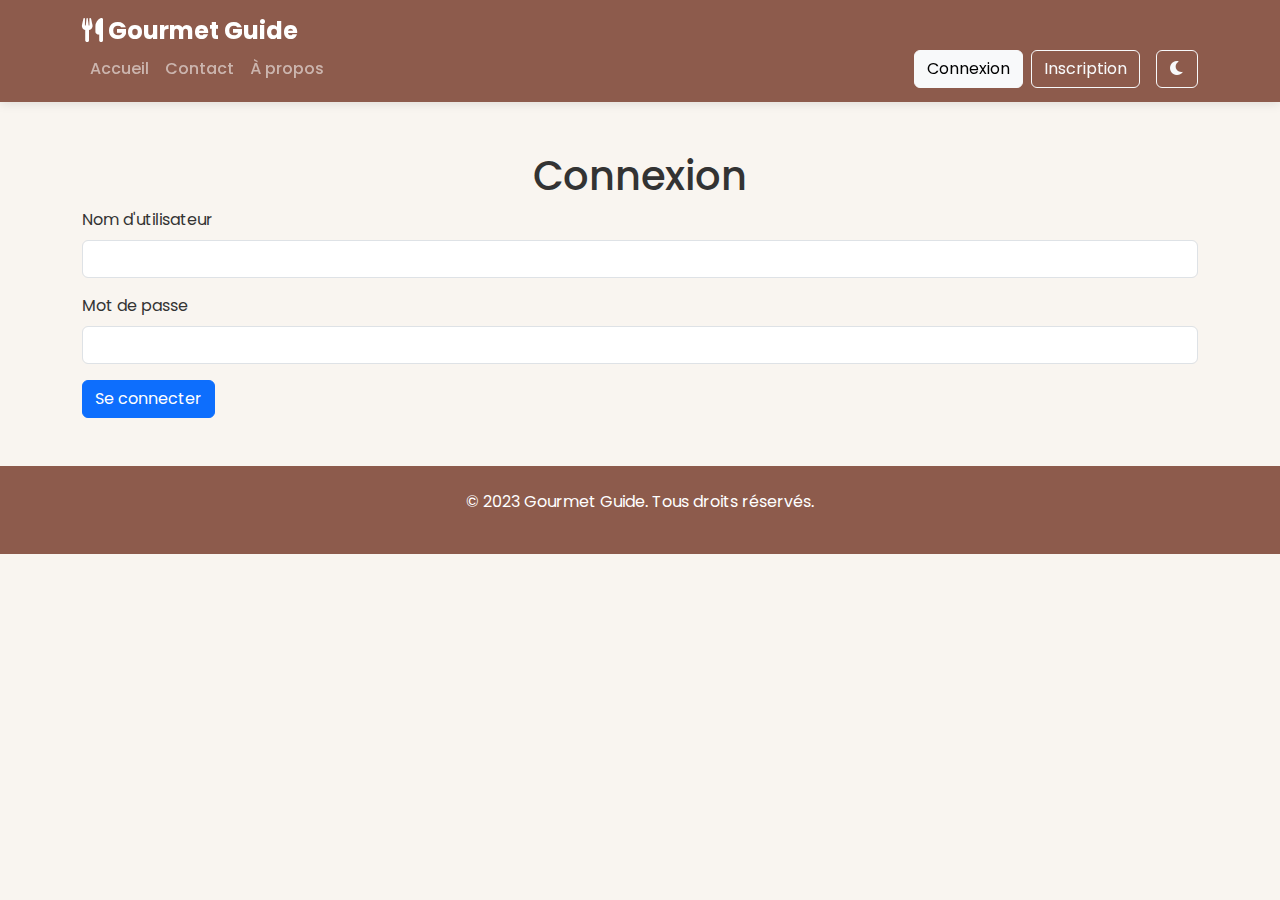
<file: add.html>
<!DOCTYPE html>
<html lang="fr">
<head>
    <meta charset="UTF-8">
    <meta name="viewport" content="width=device-width, initial-scale=1.0">
    <title>Gourmet Guide - Ajouter une recette</title>
    <link rel="icon" href="images/favicon.ico" type="image/x-icon">
    <link href="https://cdn.jsdelivr.net/npm/bootstrap@5.3.0/dist/css/bootstrap.min.css" rel="stylesheet">
    <link rel="stylesheet" href="https://cdnjs.cloudflare.com/ajax/libs/font-awesome/6.0.0/css/all.min.css">
    <link href="https://fonts.googleapis.com/css2?family=Poppins:wght@300;400;500;600;700&display=swap" rel="stylesheet">
    <link rel="stylesheet" href="style.css">
    <link rel="stylesheet" href="animations.css">
    <style>
        body {
            background-color: #f8f9fa; /* Light background for the page */
        }

        .main-content .container {
            background-color: #ffffff; /* White background for the form area */
            padding: 40px;
            border-radius: 15px; /* Rounded corners for the container */
            box-shadow: 0 8px 25px rgba(0, 0, 0, 0.1); /* Soft shadow */
            margin-top: 80px; /* Space from fixed header */
            margin-bottom: 40px;
        }

        h1 {
            color: #8D5B4C; /* Consistent heading color */
            font-weight: 700;
            margin-bottom: 10px;
        }

        .lead {
            color: #555;
            margin-bottom: 30px;
        }

        .form-label {
            font-weight: 500;
            color: #444;
            margin-bottom: 8px;
        }

        .form-control,
        .form-select,
        textarea.form-control {
            border-radius: 8px; /* Rounded corners for inputs */
            padding: 12px 15px; /* More padding */
            border: 1px solid #ddd;
            transition: all 0.3s ease;
        }

        .form-control:focus,
        .form-select:focus,
        textarea.form-control:focus {
            border-color: #8D5B4C; /* Highlight on focus */
            box-shadow: 0 0 0 0.25rem rgba(141, 91, 76, 0.25); /* Custom focus shadow */
        }

        textarea.form-control {
            resize: vertical; /* Allow vertical resizing */
        }

        #image-preview {
            border: 2px dashed #ccc; /* Dashed border for image preview */
            border-radius: 10px;
            padding: 20px;
            text-align: center;
            background-color: #f0f0f0;
            min-height: 150px;
            display: flex;
            align-items: center;
            justify-content: center;
            margin-top: 10px;
            overflow: hidden; /* Ensure image doesn't break border-radius */
        }

        #image-preview img {
            max-width: 100%;
            height: auto;
            border-radius: 8px; /* Rounded corners for the image inside preview */
        }

        .recipe-preview-placeholder {
            color: #777;
            font-style: italic;
        }

        .btn-primary {
            background-color: #8D5B4C; /* Primary button color */
            border-color: #8D5B4C;
            padding: 12px 25px;
            border-radius: 10px; /* Rounded buttons */
            font-weight: 600;
            transition: all 0.3s ease;
        }

        .btn-primary:hover {
            background-color: #A67C70; /* Darker on hover */
            border-color: #A67C70;
            transform: translateY(-2px); /* Slight lift on hover */
            box-shadow: 0 4px 10px rgba(0, 0, 0, 0.1);
        }

        .btn-secondary {
            background-color: #6c757d; /* Secondary button color */
            border-color: #6c757d;
            padding: 12px 25px;
            border-radius: 10px;
            font-weight: 600;
            transition: all 0.3s ease;
            margin-left: 15px; /* Space between buttons */
        }

        .btn-secondary:hover {
            background-color: #5a6268;
            border-color: #545b62;
            transform: translateY(-2px);
            box-shadow: 0 4px 10px rgba(0, 0, 0, 0.1);
        }

        /* Header and Footer consistency */
        header.navbar {
            background-color: #8D5B4C !important; /* Ensure consistent header background */
        }

        footer.footer {
            background-color: #8D5B4C !important; /* Ensure consistent footer background */
        }

        /* Responsive adjustments */
        @media (max-width: 768px) {
            .main-content .container {
                padding: 20px;
                margin-top: 70px;
            }
            .btn-secondary {
                margin-left: 0;
                margin-top: 15px;
            }
        }
    </style>
</head>
<body>
    <header class="navbar navbar-expand-lg navbar-dark fixed-top">
        <div class="container">
            <a class="navbar-brand" href="index.html">
                <i class="fas fa-utensils"></i> Gourmet Guide
            </a>
            <button class="navbar-toggler" type="button" data-bs-toggle="collapse" data-bs-target="#navbarNav">
                <span class="navbar-toggler-icon"></span>
            </button>
            <div class="collapse navbar-collapse" id="navbarNav">
                <ul class="navbar-nav me-auto">
                    <li class="nav-item">
                        <a class="nav-link" href="index.html">Accueil</a>
                    </li>
                    <li class="nav-item">
                        <a class="nav-link" href="recipes.html">Recettes</a>
                    </li>
                    <li class="nav-item" id="favorites-nav-item">
                        <a class="nav-link" href="favorites.html">Favoris</a>
                    </li>
                    <li class="nav-item">
                        <a class="nav-link" href="contact.html">Contact</a>
                    </li>
                    <li class="nav-item">
                        <a class="nav-link" href="about.html">À propos</a>
                    </li>
                    <li class="nav-item" id="menu-nav-item">
                        <a class="nav-link" href="menu.html">Menu</a>
                    </li>
                    <li class="nav-item" id="reservations-nav-item">
                        <a class="nav-link" href="reservations.html">Réservations</a>
                    </li>
                    <li class="nav-item" id="profile-link">
                        <a class="nav-link" href="profile.html">Profil</a>
                    </li>
                    <li class="nav-item" id="admin-dashboard-link">
                        <a class="nav-link" href="admin_dashboard.html">Admin Dashboard</a>
                    </li>
                </ul>
                <div class="d-flex">
                    <a class="btn btn-outline-light me-2" href="login.html" id="login-link">Connexion</a>
                    <a class="btn btn-outline-light me-2" href="registre.html" id="register-link">Inscription</a>
                    <button class="btn btn-outline-light" id="logout-button" style="display: none;">Déconnexion</button>
                    <button class="btn btn-outline-light ms-2" id="toggle-theme">
                        <i class="fas fa-moon"></i>
                    </button>
                </div>
            </div>
        </div>
    </header>

    <main class="main-content">
        <div class="container mt-5 pt-5">
            <h1 class="text-center">Ajouter une recette</h1>
            <p class="lead text-center">Ajoutez une nouvelle recette à votre collection.</p>
            <form id="recipe-form">
                <div class="mb-3">
                    <label for="recipe-name" class="form-label">Nom de la recette*</label>
                    <input type="text" class="form-control" id="recipe-name" required>
                </div>

                <div class="mb-3">
                    <label for="recipe-time" class="form-label">Temps de préparation (minutes)*</label>
                    <input type="number" class="form-control" id="recipe-time" required>
                </div>

                <div class="mb-3">
                    <label for="recipe-difficulty" class="form-label">Difficulté*</label>
                    <select class="form-select" id="recipe-difficulty" required>
                        <option value="">Sélectionner...</option>
                        <option value="Facile">Facile</option>
                        <option value="Moyen">Moyen</option>
                        <option value="Difficile">Difficile</option>
                    </select>
                </div>

                <div class="mb-3">
                    <label for="recipe-category" class="form-label">Catégorie*</label>
                    <select class="form-select" id="recipe-category" required>
                        <option value="">Sélectionner...</option>
                        <option value="Entrée">Entrée</option>
                        <option value="Plat principal">Plat principal</option>
                        <option value="Dessert">Dessert</option>
                        <option value="Boisson">Boisson</option>
                    </select>
                </div>

                <div class="mb-3">
                    <label for="recipe-image-upload" class="form-label">Image de la recette</label>
                    <input type="file" class="form-control" id="recipe-image-upload" accept="image/*">
                    <div id="image-preview" class="mt-2">
                        <div class="recipe-preview-placeholder">Aucune image sélectionnée</div>
                    </div>
                </div>

                <div class="mb-3">
                    <label for="ingredients" class="form-label">Ingrédients*</label>
                    <textarea class="form-control" id="ingredients" rows="5" required
                              placeholder="Liste des ingrédients, séparés par des virgules (ex: 200g farine, 2 oeufs, 100ml lait)"></textarea>
                </div>

                <div class="mb-3">
                    <label for="steps" class="form-label">Étapes de préparation*</label>
                    <textarea class="form-control" id="steps" rows="5" required
                              placeholder="Étapes de préparation, une par ligne"></textarea>
                </div>

                <button type="submit" class="btn btn-primary" id="submit-button">Ajouter la recette</button>
                <button type="button" class="btn btn-secondary" id="clear-form">Vider le formulaire</button>
            </form>
        </div>
    </main>

    <script>
        document.addEventListener('DOMContentLoaded', function() {
            const urlParams = new URLSearchParams(window.location.search);
            const editId = urlParams.get('edit');
            let currentImage = null;
            // Make currentImage globally accessible
            window.currentImage = null;

            // Handle image upload
            document.getElementById('recipe-image-upload').addEventListener('change', function(e) {
                const file = e.target.files[0];
                if (file) {
                    // Check file size (max 2MB)
                    if (file.size > 2 * 1024 * 1024) {
                        // Using a custom message box instead of alert()
                        const messageBox = document.createElement('div');
                        messageBox.className = 'alert alert-danger alert-dismissible fade show fixed-top mx-auto mt-3 text-center';
                        messageBox.style.maxWidth = '400px';
                        messageBox.style.zIndex = '1050';
                        messageBox.setAttribute('role', 'alert');
                        messageBox.innerHTML = `
                            L'image est trop lourde (max 2MB)
                            <button type="button" class="btn-close" data-bs-dismiss="alert" aria-label="Close"></button>
                        `;
                        document.body.appendChild(messageBox);
                        setTimeout(() => messageBox.remove(), 5000); // Auto-dismiss after 5 seconds

                        this.value = ''; // Clear the file input
                        return;
                    }

                    const reader = new FileReader();

                    reader.onload = function(event) {
                        window.currentImage = event.target.result;
                        currentImage = event.target.result;
                        document.getElementById('image-preview').innerHTML = `
                            <img src="${currentImage}" alt="Aperçu" class="img-fluid rounded" style="max-height: 200px;">
                        `;
                    };

                    reader.readAsDataURL(file);
                } else {
                    window.currentImage = null;
                    currentImage = null;
                    document.getElementById('image-preview').innerHTML =
                        '<div class="recipe-preview-placeholder">Aucune image sélectionnée</div>';
                }
            });

            if (editId) {
                const recipes = JSON.parse(localStorage.getItem('recipes')) || [];
                const recipeToEdit = recipes.find(recipe => recipe.id === parseInt(editId));

                if (recipeToEdit) {
                    document.getElementById('recipe-name').value = recipeToEdit.name;
                    document.getElementById('recipe-time').value = recipeToEdit.time;
                    document.getElementById('recipe-difficulty').value = recipeToEdit.difficulty;
                    document.getElementById('recipe-category').value = recipeToEdit.category;
                    document.getElementById('ingredients').value = recipeToEdit.ingredients;
                    document.getElementById('steps').value = recipeToEdit.steps;
                    currentImage = recipeToEdit.image || null;

                    document.querySelector('h1').textContent = 'Modifier la recette';
                    document.getElementById('submit-button').textContent = 'Mettre à jour';

                    // Display image preview if it exists
                    if (recipeToEdit.image) {
                        if (recipeToEdit.image.startsWith('data:image')) {
                            document.getElementById('image-preview').innerHTML =
                                `<img src="${recipeToEdit.image}" alt="Aperçu" class="img-fluid rounded" style="max-height: 200px;">`;
                        } else {
                            document.getElementById('image-preview').innerHTML = `
                                <img src="${recipeToEdit.image}" alt="Aperçu" class="img-fluid rounded" style="max-height: 200px;">
                                <div class="mt-2 text-muted">Image externe - vous pouvez la remplacer</div>
                            `;
                        }
                    }
                }
            }

            document.getElementById('clear-form').addEventListener('click', function() {
                document.getElementById('recipe-form').reset();
                document.getElementById('image-preview').innerHTML =
                    '<div class="recipe-preview-placeholder">Aucune image sélectionnée</div>';
                window.currentImage = null;
                currentImage = null;
                document.getElementById('recipe-image-upload').value = '';
            });
        });
    </script>

    <script src="https://cdn.jsdelivr.net/npm/bootstrap@5.3.0/dist/js/bootstrap.bundle.min.js"></script>
    <script src="app.js"></script>
    <footer class="footer text-white py-4 mt-5">
        <div class="container text-center">
            <p>© 2023 Gourmet Guide. Tous droits réservés.</p>
        </div>
    </footer>
</body>
</html>
</file>
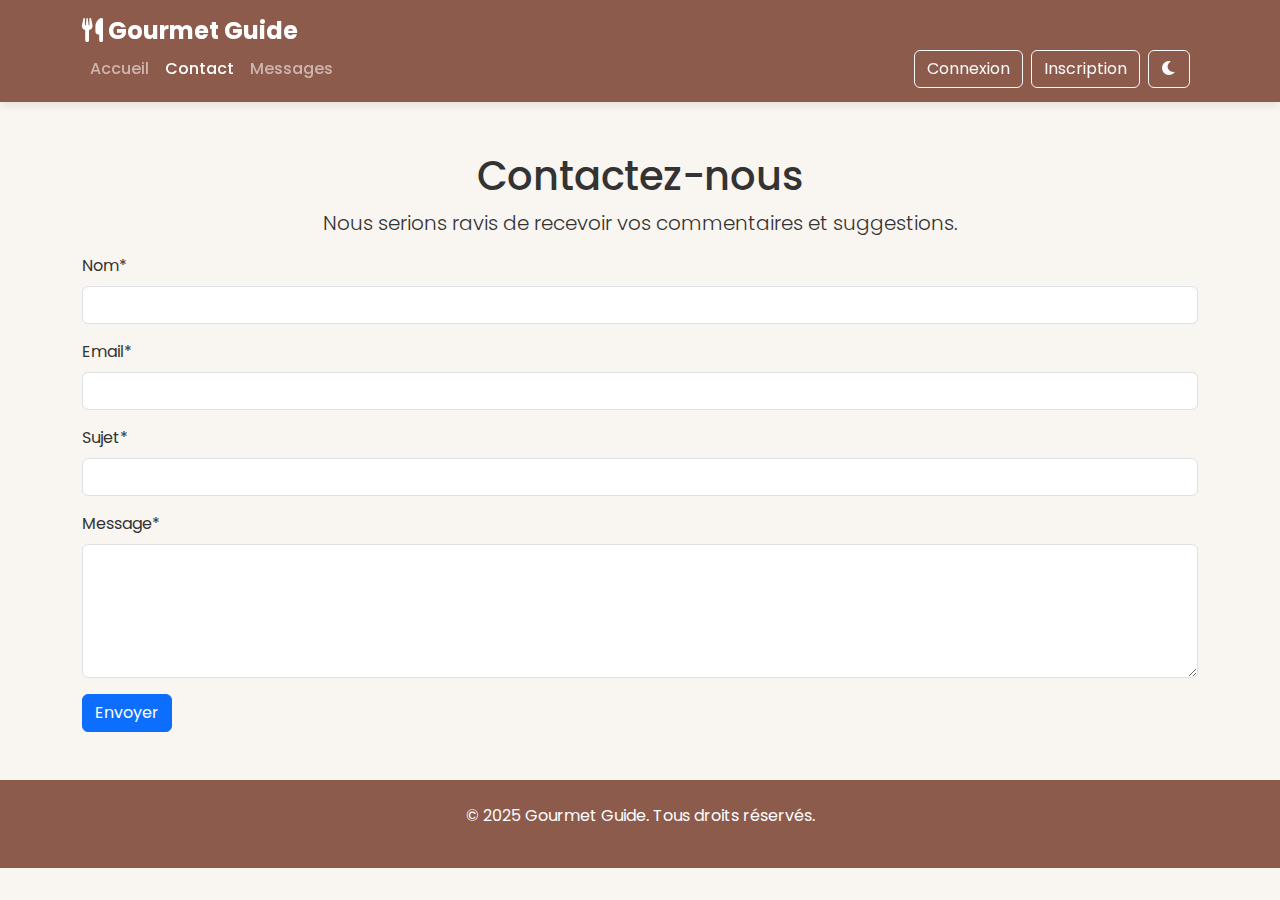
<file: contact.html>
<!DOCTYPE html>
<html lang="fr">

<head>
    <meta charset="UTF-8">
    <meta name="viewport" content="width=device-width, initial-scale=1.0">
    <title>Gourmet Guide - Contact</title>
    <link rel="icon" href="images/favicon.ico" type="image/x-icon">
    <link href="https://cdn.jsdelivr.net/npm/bootstrap@5.3.0/dist/css/bootstrap.min.css" rel="stylesheet">
    <link rel="stylesheet" href="https://cdnjs.cloudflare.com/ajax/libs/font-awesome/6.0.0/css/all.min.css">
    <link href="https://fonts.googleapis.com/css2?family=Poppins:wght@300;400;500;600;700&display=swap"
        rel="stylesheet">
    <link rel="stylesheet" href="style.css">
</head>

<body>
    <header class="navbar navbar-expand-lg navbar-dark fixed-top" style="background-color: #8D5B4C;">
        <div class="container">
            <a class="navbar-brand" href="index.html">
                <i class="fas fa-utensils"></i> Gourmet Guide
            </a>
            <button class="navbar-toggler" type="button" data-bs-toggle="collapse" data-bs-target="#navbarNav">
                <span class="navbar-toggler-icon"></span>
            </button>
            <div class="collapse navbar-collapse" id="navbarNav">
                <ul class="navbar-nav me-auto">
                    <li class="nav-item">
                        <a class="nav-link" href="index.html">Accueil</a>
                    </li>
                    <li class="nav-item">
                        <a class="nav-link" href="recipes.html">Recettes</a>
                    </li>
                    <li class="nav-item">
                        <a class="nav-link" href="favorites.html">Favoris</a>
                    </li>
                    <li class="nav-item">
                        <a class="nav-link" href="menu.html">Menu</a>
                    </li>
                   <li class="nav-item">
                        <a class="nav-link" href="reservations.html">Réservations</a>
                    </li>
                    <li class="nav-item">
                        <a class="nav-link" href="inbox.html">Messages</a>
                    </li>
                    <li class="nav-item">
                        <a class="nav-link active" href="contact.html">Contact</a>
                    </li>
                </ul>
                <div class="d-flex">
                    <a class="btn btn-outline-light me-2" href="login.html" id="login-link">Connexion</a>
                    <a class="btn btn-outline-light me-2" href="registre.html" id="register-link">Inscription</a>
                    <button class="btn btn-outline-light me-2" id="logout-button"
                        style="display: none;">Déconnexion</button>
                    <button id="toggle-theme" class="btn btn-outline-light me-2">
                        <i class="fas fa-moon"></i>
                    </button>
                </div>
            </div>
        </div>
    </header>

    <main class="main-content">
        <div class="container mt-5 pt-5">
            <h1 class="text-center">Contactez-nous</h1>
            <p class="lead text-center">Nous serions ravis de recevoir vos commentaires et suggestions.</p>

            <form id="contact-form-main"> <div class="mb-3">
                    <label for="name" class="form-label">Nom*</label>
                    <input type="text" class="form-control" id="name" required>
                </div>
                <div class="mb-3">
                    <label for="email" class="form-label">Email*</label>
                    <input type="email" class="form-control" id="email" required>
                </div>
                <div class="mb-3">
                    <label for="subject" class="form-label">Sujet*</label>
                    <input type="text" class="form-control" id="subject" required>
                </div>
                <div class="mb-3">
                    <label for="message" class="form-label">Message*</label>
                    <textarea class="form-control" id="message" rows="5" required></textarea>
                </div>
                <button type="submit" class="btn btn-primary">Envoyer</button>
            </form>
            </div>
    </main>


    <script src="https://cdn.jsdelivr.net/npm/bootstrap@5.3.0/dist/js/bootstrap.bundle.min.js"></script>
  


    <!-- Ajoutez ces lignes dans TOUTES vos pages HTML -->
<script src="unified-notification-system.js"></script>
<script src="improved-navbar-update.js"></script>
<script src="app.js"></script>
    <footer class="footer text-white py-4 mt-5" style="background-color: #8D5B4C;">
        <div class="container text-center">
            <p>© 2025 Gourmet Guide. Tous droits réservés.</p>
        </div>
    </footer>
</body>

</html>
</file>
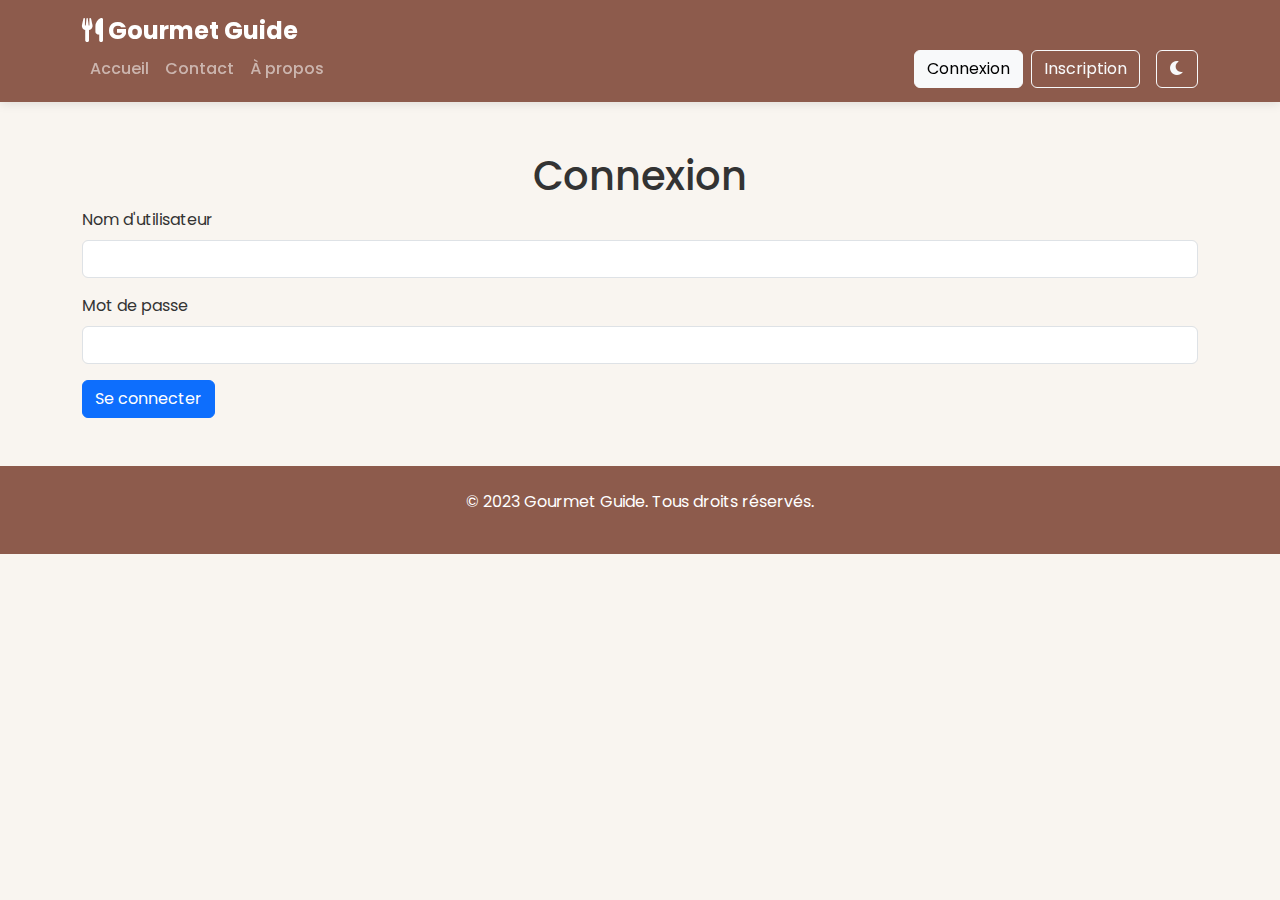
<file: inbox.html>
<!DOCTYPE html>
<html lang="fr">
<head>
    <meta charset="UTF-8">
    <meta name="viewport" content="width=device-width, initial-scale=1.0">
    <title>Gourmet Guide - Boîte de réception</title>
    <link rel="icon" href="images/favicon.ico" type="image/x-icon">
    <link href="https://cdn.jsdelivr.net/npm/bootstrap@5.3.0/dist/css/bootstrap.min.css" rel="stylesheet">
    <link rel="stylesheet" href="https://cdnjs.cloudflare.com/ajax/libs/font-awesome/6.0.0/css/all.min.css">
    <link href="https://fonts.googleapis.com/css2?family=Poppins:wght@300;400;500;600;700&display=swap" rel="stylesheet">
    <link rel="stylesheet" href="style.css">
    <style>
        .notification-item {
            transition: all 0.3s ease;
            border-left: 4px solid transparent;
            padding: 1rem;
            margin-bottom: 0.5rem;
            border-radius: 8px;
        }
        
        .notification-item.unread {
            background-color: #f8f9fa;
            border-left-color: #8D5B4C;
        }
        
        .notification-item:hover {
            background-color: #e9ecef;
            transform: translateX(5px);
        }
        
        .notification-type-badge {
            font-size: 0.75rem;
            padding: 0.25rem 0.5rem;
        }
        
        .notification-type-reservation {
            background-color: #17a2b8;
        }
        
        .notification-type-complaint {
            background-color: #28a745;
        }
        
        .notification-type-info {
            background-color: #6c757d;
        }
        
        .notification-actions {
            opacity: 0;
            transition: opacity 0.3s ease;
        }
        
        .notification-item:hover .notification-actions {
            opacity: 1;
        }
        
        .empty-state {
            padding: 4rem 2rem;
            text-align: center;
            color: #6c757d;
        }
        
        .empty-state i {
            font-size: 4rem;
            margin-bottom: 1rem;
            opacity: 0.5;
        }

        .main-content {
            padding-top: 100px;
            min-height: 100vh;
        }

        .debug-panel {
            position: fixed;
            bottom: 20px;
            right: 20px;
            background: #fff;
            border: 1px solid #ddd;
            border-radius: 8px;
            padding: 15px;
            box-shadow: 0 4px 12px rgba(0,0,0,0.15);
            z-index: 1000;
            display: none;
        }

        .debug-panel.show {
            display: block;
        }

        .debug-toggle {
            position: fixed;
            bottom: 20px;
            left: 20px;
            z-index: 1001;
        }
    </style>
</head>
<body>
    <header class="navbar navbar-expand-lg navbar-dark fixed-top" style="background-color: #8D5B4C;">
        <div class="container">
            <a class="navbar-brand" href="index.html">
                <i class="fas fa-utensils"></i> Gourmet Guide
            </a>
            <button class="navbar-toggler" type="button" data-bs-toggle="collapse" data-bs-target="#navbarNav">
                <span class="navbar-toggler-icon"></span>
            </button>
            <div class="collapse navbar-collapse" id="navbarNav">
                <ul class="navbar-nav me-auto">
                    <li class="nav-item">
                        <a class="nav-link" href="index.html">Accueil</a>
                    </li>
                    <li class="nav-item">
                        <a class="nav-link" href="recipes.html">Recettes</a>
                    </li>
                    <li class="nav-item">
                        <a class="nav-link" href="favorites.html">Favoris</a>
                    </li>
                    <li class="nav-item">
                        <a class="nav-link active" href="inbox.html">Messages</a>
                    </li>
                    <li class="nav-item">
                        <a class="nav-link" href="contact.html">Contact</a>
                    </li>
                    <li class="nav-item">
                        <a class="nav-link" href="menu.html">Menu</a>
                    </li>
                    <li class="nav-item">
                        <a class="nav-link" href="reservations.html">Réservations</a>
                    </li>
                    <li class="nav-item" id="profile-link">
                        <a class="nav-link" href="profile.html">Profil</a>
                    </li>
                    <li class="nav-item" id="manage-users-link">
                        <a class="nav-link" href="manage_users.html">Gestion d'utulisateurs</a>
                    </li>
                      <li class="nav-item" id="admin-dashboard-link">
                        <a class="nav-link" href="admin_dashboard.html">Admin Dashboard</a>
                    </li>
                </ul>
                <div class="d-flex">
                    <a class="btn btn-outline-light me-2" href="login.html" id="login-link">Connexion</a>
                    <a class="btn btn-outline-light me-2" href="registre.html" id="register-link">Inscription</a>
                    <button class="btn btn-outline-light" id="logout-button" style="display: none;">Déconnexion</button>
                </div>
            </div>
        </div>
    </header>

    <main class="main-content">
        <div class="container">
            <div class="d-flex justify-content-between align-items-center mb-4">
                <h1 class="mb-0">
                    <i class="fas fa-envelope me-2"></i>Ma Boîte de Réception
                </h1>
                <div>
                    <button id="refresh-btn" class="btn btn-outline-secondary me-2">
                        <i class="fas fa-sync-alt"></i> Actualiser
                    </button>
                    <button id="mark-all-read-btn" class="btn btn-outline-primary">
                        <i class="fas fa-check-double me-1"></i> Tout marquer comme lu
                    </button>
                </div>
            </div>

            <!-- Filtres -->
            <div class="card mb-4">
                <div class="card-body">
                    <div class="row align-items-center">
                        <div class="col-md-6">
                            <div class="btn-group" role="group" aria-label="Filtres de notifications">
                                <input type="radio" class="btn-check" name="filter" id="filter-all" value="all" checked>
                                <label class="btn btn-outline-primary" for="filter-all">
                                    <i class="fas fa-list me-1"></i> Tous
                                </label>

                                <input type="radio" class="btn-check" name="filter" id="filter-unread" value="unread">
                                <label class="btn btn-outline-primary" for="filter-unread">
                                    <i class="fas fa-envelope me-1"></i> Non lus
                                </label>

                                <input type="radio" class="btn-check" name="filter" id="filter-reservation" value="reservation">
                                <label class="btn btn-outline-primary" for="filter-reservation">
                                    <i class="fas fa-calendar me-1"></i> Réservations
                                </label>

                                <input type="radio" class="btn-check" name="filter" id="filter-complaint" value="complaint">
                                <label class="btn btn-outline-primary" for="filter-complaint">
                                    <i class="fas fa-comment me-1"></i> Réclamations
                                </label>
                            </div>
                        </div>
                        <div class="col-md-6 text-end">
                            <span id="notification-count" class="text-muted"></span>
                        </div>
                    </div>
                </div>
            </div>

            <!-- Liste des notifications -->
            <div class="card shadow-sm">
                <div class="card-body p-0">
                    <div id="notifications-container">
                        <!-- Les notifications seront chargées ici -->
                        <div class="p-4 text-center">
                            <div class="spinner-border text-primary" role="status">
                                <span class="visually-hidden">Chargement...</span>
                            </div>
                            <p class="mt-2">Chargement des messages...</p>
                        </div>
                    </div>
                    
                    <div id="empty-state" class="empty-state" style="display: none;">
                        <i class="fas fa-envelope-open"></i>
                        <h5>Aucun message</h5>
                        <p>Votre boîte de réception est vide</p>
                        <button class="btn btn-primary" onclick="createTestNotification()">
                            <i class="fas fa-plus"></i> Créer une notification de test
                        </button>
                    </div>
                </div>
            </div>
        </div>
    </main>

    <!-- Panel de debug -->
    <button class="btn btn-warning debug-toggle" onclick="toggleDebugPanel()">
        <i class="fas fa-bug"></i> Debug
    </button>

    <div id="debug-panel" class="debug-panel">
        <h6><i class="fas fa-bug me-2"></i>Panel de Debug</h6>
        <div class="mb-2">
            <button class="btn btn-sm btn-info me-2" onclick="debugNotifications()">
                <i class="fas fa-search"></i> Analyser
            </button>
            <button class="btn btn-sm btn-success me-2" onclick="createTestNotification()">
                <i class="fas fa-plus"></i> Test
            </button>
            <button class="btn btn-sm btn-danger" onclick="clearAllNotifications()">
                <i class="fas fa-trash"></i> Vider
            </button>
        </div>
        <div id="debug-info" style="font-size: 0.8rem; max-height: 200px; overflow-y: auto;">
            <em>Cliquez sur "Analyser" pour voir les informations de debug</em>
        </div>
    </div>

    <!-- Modal pour afficher une notification -->
    <div class="modal fade" id="notificationModal" tabindex="-1" aria-labelledby="notificationModalLabel" aria-hidden="true">
        <div class="modal-dialog modal-lg">
            <div class="modal-content">
                <div class="modal-header">
                    <h5 class="modal-title" id="notificationModalLabel">Détails du message</h5>
                    <button type="button" class="btn-close" data-bs-dismiss="modal" aria-label="Close"></button>
                </div>
                <div class="modal-body">
                    <div class="mb-3">
                        <span id="notification-type-badge" class="badge notification-type-badge"></span>
                        <small class="text-muted ms-2" id="notification-date"></small>
                    </div>
                    <div class="notification-content p-3 bg-light rounded">
                        <p id="notification-message"></p>
                    </div>
                </div>
                <div class="modal-footer">
                    <button type="button" class="btn btn-secondary" data-bs-dismiss="modal">Fermer</button>
                </div>
            </div>
        </div>
    </div>

    <footer class="footer text-white py-4 mt-5" style="background-color: #8D5B4C;">
        <div class="container text-center">
            <p>© 2023 Gourmet Guide. Tous droits réservés.</p>
        </div>
    </footer>

    
    <script src="https://cdn.jsdelivr.net/npm/bootstrap@5.3.0/dist/js/bootstrap.bundle.min.js"></script>
    <script src="unified-notification-system.js"></script>
    <script src="improved-navbar-update.js"></script>
    <script src="app.js"></script>
    <script src="admin-navbar-manager.js"></script>
    
    <script>
        let currentFilter = 'all';
        let isInitialized = false;
        
        // === FONCTIONS DE DEBUG INTÉGRÉES ===
        function debugNotifications() {
            console.log("=== DEBUG SYSTÈME DE NOTIFICATIONS ===");
            
            const debugInfo = document.getElementById('debug-info');
            let html = '<strong>Analyse du système:</strong><br>';
            
            // 1. Vérifier les utilisateurs
            const users = JSON.parse(localStorage.getItem("users")) || [];
            html += `<br>👥 Utilisateurs: ${users.length}<br>`;
            users.forEach(user => {
                html += `&nbsp;&nbsp;- ${user.username} (${user.role})<br>`;
            });
            
            // 2. Utilisateur connecté
            const loggedInUser = JSON.parse(localStorage.getItem("loggedInUser"));
            html += `<br>🔐 Connecté: ${loggedInUser ? loggedInUser.username : 'Aucun'}<br>`;
            
            // 3. Notifications
            const notifications = JSON.parse(localStorage.getItem("unifiedNotifications")) || [];
            html += `<br>📧 Notifications totales: ${notifications.length}<br>`;
            
            if (loggedInUser) {
                const userNotifications = notifications.filter(n => n.userId === loggedInUser.id);
                const unreadCount = userNotifications.filter(n => !n.read).length;
                html += `📬 Mes notifications: ${userNotifications.length} (${unreadCount} non lues)<br>`;
                
                userNotifications.forEach(notif => {
                    html += `&nbsp;&nbsp;- ${notif.title} (${notif.read ? 'Lu' : 'Non lu'})<br>`;
                });
            }
            
            // 4. Système de notifications
            html += `<br>⚙️ Système: ${window.unifiedNotificationSystem ? 'Actif' : 'Inactif'}<br>`;
            
            // 5. Réservations et réclamations
            const reservations = JSON.parse(localStorage.getItem("reservations")) || [];
            const complaints = JSON.parse(localStorage.getItem("complaints")) || [];
            html += `<br>📅 Réservations: ${reservations.length}<br>`;
            html += `💬 Réclamations: ${complaints.length}<br>`;
            
            debugInfo.innerHTML = html;
            
            // Logs console
            console.log("Utilisateurs:", users);
            console.log("Utilisateur connecté:", loggedInUser);
            console.log("Notifications:", notifications);
            console.log("Système actif:", !!window.unifiedNotificationSystem);
        }
        
        function createTestNotification() {
            const loggedInUser = JSON.parse(localStorage.getItem("loggedInUser"));
            if (!loggedInUser) {
                showToast("Aucun utilisateur connecté pour le test", "warning");
                return;
            }
            
            if (window.unifiedNotificationSystem) {
                const testId = Date.now();
                window.unifiedNotificationSystem.addNotification(
                    loggedInUser.id,
                    `Test de notification #${testId}`,
                    `Ceci est un message de test créé le ${new Date().toLocaleString()}.\n\nCe message permet de vérifier que le système de notifications fonctionne correctement.`,
                    "info"
                );
                showToast("Notification de test créée avec succès!", "success");
                setTimeout(() => {
                    loadNotifications();
                    updateNotificationCount();
                }, 500);
            } else {
                showToast("Système de notifications non disponible", "danger");
            }
        }
        
        function clearAllNotifications() {
            if (confirm("Êtes-vous sûr de vouloir supprimer toutes les notifications ?")) {
                localStorage.setItem("unifiedNotifications", JSON.stringify([]));
                showToast("Toutes les notifications ont été supprimées", "info");
                loadNotifications();
                updateNotificationCount();
            }
        }
        
        function toggleDebugPanel() {
            const panel = document.getElementById('debug-panel');
            panel.classList.toggle('show');
        }
        
        // === FONCTIONS PRINCIPALES ===
        document.addEventListener("DOMContentLoaded", function() {
            console.log("DOM chargé - Initialisation de la page inbox");
            
            // Vérifier l'authentification
            const loggedInUser = JSON.parse(localStorage.getItem("loggedInUser"));
            if (!loggedInUser) {
                console.log("Utilisateur non connecté, redirection vers login");
                window.location.href = "login.html";
                return;
            }
            
            console.log("Utilisateur connecté:", loggedInUser.username);
            
            // Attendre que le système de notifications soit initialisé
            initializeInboxSystem();
            
            // Gestionnaires d'événements
            setupEventListeners();
            
            // Écouter les nouvelles notifications
            document.addEventListener("notificationAdded", function() {
                console.log("Nouvelle notification détectée");
                setTimeout(() => {
                    loadNotifications();
                    updateNotificationCount();
                }, 300);
            });
            
            document.addEventListener("notificationRead", function() {
                console.log("Notification marquée comme lue");
                updateNotificationCount();
            });
        });
        
        function initializeInboxSystem() {
            let attempts = 0;
            const maxAttempts = 10;
            
            function tryInitialize() {
                attempts++;
                console.log(`Tentative d'initialisation ${attempts}/${maxAttempts}`);
                
                if (window.unifiedNotificationSystem) {
                    console.log("Système de notifications trouvé, chargement des messages");
                    isInitialized = true;
                    loadNotifications();
                    updateNotificationCount();
                } else if (attempts < maxAttempts) {
                    console.log("Système de notifications non encore disponible, nouvelle tentative...");
                    setTimeout(tryInitialize, 500);
                } else {
                    console.error("Impossible d'initialiser le système de notifications");
                    showError("Erreur de chargement du système de notifications");
                }
            }
            
            tryInitialize();
        }
        
        function setupEventListeners() {
            // Bouton actualiser
            const refreshBtn = document.getElementById("refresh-btn");
            if (refreshBtn) {
                refreshBtn.addEventListener("click", function() {
                    console.log("Actualisation manuelle des messages");
                    loadNotifications();
                    updateNotificationCount();
                    showToast("Messages actualisés", "success");
                });
            }
            
            // Bouton marquer tout comme lu
            const markAllBtn = document.getElementById("mark-all-read-btn");
            if (markAllBtn) {
                markAllBtn.addEventListener("click", function() {
                    markAllNotificationsAsRead();
                });
            }
            
            // Filtres
            document.querySelectorAll('input[name="filter"]').forEach(radio => {
                radio.addEventListener('change', function() {
                    currentFilter = this.value;
                    console.log("Filtre changé:", currentFilter);
                    loadNotifications();
                    updateNotificationCount();
                });
            });
        }
        
        function loadNotifications() {
            const notificationsContainer = document.getElementById("notifications-container");
            const emptyState = document.getElementById("empty-state");
            
            if (!notificationsContainer || !emptyState) {
                console.error("Conteneurs de notifications non trouvés");
                return;
            }
            
            const loggedInUser = JSON.parse(localStorage.getItem("loggedInUser"));
            if (!loggedInUser) {
                console.log("Utilisateur non connecté");
                window.location.href = "login.html";
                return;
            }
            
            // Vérifier que le système de notifications est disponible
            if (!window.unifiedNotificationSystem) {
                console.log("Système de notifications pas encore initialisé");
                notificationsContainer.innerHTML = `
                    <div class="p-4 text-center">
                        <div class="spinner-border text-primary" role="status">
                            <span class="visually-hidden">Chargement...</span>
                        </div>
                        <p class="mt-2">Initialisation du système de notifications...</p>
                    </div>
                `;
                return;
            }
            
            let userNotifications = window.unifiedNotificationSystem.getUserNotifications(loggedInUser.id);
            console.log("Notifications trouvées:", userNotifications.length);
            
            // Appliquer les filtres
            userNotifications = filterNotifications(userNotifications);
            console.log("Notifications après filtrage:", userNotifications.length);
            
            if (userNotifications.length === 0) {
                notificationsContainer.innerHTML = "";
                emptyState.style.display = "block";
                console.log("Aucune notification à afficher");
                return;
            }
            
            emptyState.style.display = "none";
            
            // Trier par date (récents en premier)
            userNotifications.sort((a, b) => new Date(b.timestamp) - new Date(a.timestamp));
            
            notificationsContainer.innerHTML = userNotifications.map(notification => `
                <div class="notification-item ${!notification.read ? 'unread' : ''}" data-notification-id="${notification.id}">
                    <div class="d-flex justify-content-between align-items-start">
                        <div class="flex-grow-1">
                            <div class="d-flex align-items-center mb-2">
                                <h6 class="mb-0 ${!notification.read ? 'fw-bold' : ''}">
                                    ${!notification.read ? '<i class="fas fa-circle text-primary me-2" style="font-size: 0.5rem;"></i>' : ''}
                                    ${notification.title}
                                </h6>
                                <span class="badge notification-type-badge notification-type-${notification.type} ms-2">
                                    ${getTypeLabel(notification.type)}
                                </span>
                            </div>
                            <p class="mb-1">${notification.message.split('\n')[0]}</p>
                            <small class="text-muted">${formatDate(notification.timestamp)}</small>
                        </div>
                        <div class="notification-actions ms-3">
                            <button class="btn btn-sm btn-outline-primary view-notification-btn" data-notification-id="${notification.id}">
                                <i class="fas fa-eye"></i>
                            </button>
                            ${!notification.read ? `
                                <button class="btn btn-sm btn-outline-success mark-read-btn ms-1" data-notification-id="${notification.id}">
                                    <i class="fas fa-check"></i>
                                </button>
                            ` : ''}
                        </div>
                    </div>
                </div>
            `).join("");
            
            console.log("Notifications affichées avec succès");
            
            // Attacher les événements
            attachNotificationEvents();
        }
        
        function filterNotifications(notifications) {
            switch(currentFilter) {
                case 'unread':
                    return notifications.filter(n => !n.read);
                case 'reservation':
                    return notifications.filter(n => n.type === 'reservation');
                case 'complaint':
                    return notifications.filter(n => n.type === 'complaint');
                default:
                    return notifications;
            }
        }
        
        function attachNotificationEvents() {
            // Boutons voir détails
            document.querySelectorAll(".view-notification-btn").forEach(btn => {
                btn.addEventListener("click", function() {
                    const notificationId = parseInt(this.getAttribute("data-notification-id"));
                    viewNotification(notificationId);
                });
            });
            
            // Boutons marquer comme lu
            document.querySelectorAll(".mark-read-btn").forEach(btn => {
                btn.addEventListener("click", function() {
                    const notificationId = parseInt(this.getAttribute("data-notification-id"));
                    markNotificationAsRead(notificationId);
                });
            });
        }
        
        function viewNotification(notificationId) {
            if (!window.unifiedNotificationSystem) return;
            
            const loggedInUser = JSON.parse(localStorage.getItem("loggedInUser"));
            const notifications = window.unifiedNotificationSystem.getUserNotifications(loggedInUser.id);
            const notification = notifications.find(n => n.id === notificationId);
            
            if (!notification) return;
            
            // Marquer comme lu si pas encore lu
            if (!notification.read) {
                window.unifiedNotificationSystem.markAsRead(notificationId);
                
                // Mettre à jour l'interface
                const notificationElement = document.querySelector(`[data-notification-id="${notificationId}"]`);
                if (notificationElement) {
                    notificationElement.classList.remove("unread");
                    const titleElement = notificationElement.querySelector("h6");
                    if (titleElement) {
                        titleElement.classList.remove("fw-bold");
                        const unreadIcon = titleElement.querySelector("i");
                        if (unreadIcon) unreadIcon.remove();
                    }
                    
                    // Supprimer le bouton "marquer comme lu"
                    const markReadBtn = notificationElement.querySelector(".mark-read-btn");
                    if (markReadBtn) markReadBtn.remove();
                }
                
                updateNotificationCount();
            }
            
            // Afficher le modal
            document.getElementById("notificationModalLabel").textContent = notification.title;
            document.getElementById("notification-date").textContent = formatDate(notification.timestamp);
            document.getElementById("notification-message").innerHTML = notification.message.replace(/\n/g, '<br>');
            
            const typeBadge = document.getElementById("notification-type-badge");
            typeBadge.textContent = getTypeLabel(notification.type);
            typeBadge.className = `badge notification-type-badge notification-type-${notification.type}`;
            
            const modal = new bootstrap.Modal(document.getElementById("notificationModal"));
            modal.show();
        }
        
        function markNotificationAsRead(notificationId) {
            if (!window.unifiedNotificationSystem) return;
            
            window.unifiedNotificationSystem.markAsRead(notificationId);
            
            // Mettre à jour l'interface
            const notificationElement = document.querySelector(`[data-notification-id="${notificationId}"]`);
            if (notificationElement) {
                notificationElement.classList.remove("unread");
                const titleElement = notificationElement.querySelector("h6");
                if (titleElement) {
                    titleElement.classList.remove("fw-bold");
                    const unreadIcon = titleElement.querySelector("i");
                    if (unreadIcon) unreadIcon.remove();
                }
                
                // Supprimer le bouton "marquer comme lu"
                const markReadBtn = notificationElement.querySelector(".mark-read-btn");
                if (markReadBtn) markReadBtn.remove();
            }
            
            updateNotificationCount();
            showToast("Message marqué comme lu", "success");
        }
        
        function markAllNotificationsAsRead() {
            const loggedInUser = JSON.parse(localStorage.getItem("loggedInUser"));
            if (!loggedInUser || !window.unifiedNotificationSystem) return;
            
            const updated = window.unifiedNotificationSystem.markAllAsRead(loggedInUser.id);
            
            if (updated) {
                loadNotifications();
                updateNotificationCount();
                showToast("Tous les messages ont été marqués comme lus", "success");
            } else {
                showToast("Aucun message non lu", "info");
            }
        }
        
        function updateNotificationCount() {
            const countElement = document.getElementById("notification-count");
            if (!countElement || !window.unifiedNotificationSystem) return;
            
            const loggedInUser = JSON.parse(localStorage.getItem("loggedInUser"));
            if (!loggedInUser) return;
            
            const userNotifications = window.unifiedNotificationSystem.getUserNotifications(loggedInUser.id);
            const filteredNotifications = filterNotifications(userNotifications);
            const unreadCount = userNotifications.filter(n => !n.read).length;
            
            let countText = `${filteredNotifications.length} message(s)`;
            if (unreadCount > 0) {
                countText += ` (${unreadCount} non lu(s))`;
            }
            
            countElement.textContent = countText;
        }
        
        function getTypeLabel(type) {
            switch(type) {
                case 'reservation':
                    return 'Réservation';
                case 'complaint':
                    return 'Réclamation';
                default:
                    return 'Info';
            }
        }
        
        function formatDate(dateString) {
            const date = new Date(dateString);
            return date.toLocaleDateString("fr-FR") + " à " + 
                   date.toLocaleTimeString("fr-FR", { hour: "2-digit", minute: "2-digit" });
        }
        
        function showToast(message, type = "success") {
            const toast = document.createElement("div");
            toast.className = `alert alert-${type} alert-dismissible fade show position-fixed`;
            toast.style.top = "20px";
            toast.style.right = "20px";
            toast.style.zIndex = "1100";
            toast.innerHTML = `
                ${message}
                <button type="button" class="btn-close" data-bs-dismiss="alert" aria-label="Close"></button>
            `;
            
            document.body.appendChild(toast);
            
            setTimeout(() => {
                if (toast.parentNode) {
                    toast.parentNode.removeChild(toast);
                }
            }, 3000);
        }
        
        function showError(message) {
            const notificationsContainer = document.getElementById("notifications-container");
            if (notificationsContainer) {
                notificationsContainer.innerHTML = `
                    <div class="p-4 text-center">
                        <i class="fas fa-exclamation-triangle text-warning fa-3x mb-3"></i>
                        <h5>Erreur de chargement</h5>
                        <p>${message}</p>
                        <button class="btn btn-primary" onclick="location.reload()">Recharger la page</button>
                        <button class="btn btn-info ms-2" onclick="debugNotifications()">Diagnostiquer</button>
                    </div>
                `;
            }
        }
        
        // Exposer les fonctions globalement pour les tests
        window.debugNotifications = debugNotifications;
        window.createTestNotification = createTestNotification;
        window.clearAllNotifications = clearAllNotifications;
    </script>
</body>
</html>
</file>
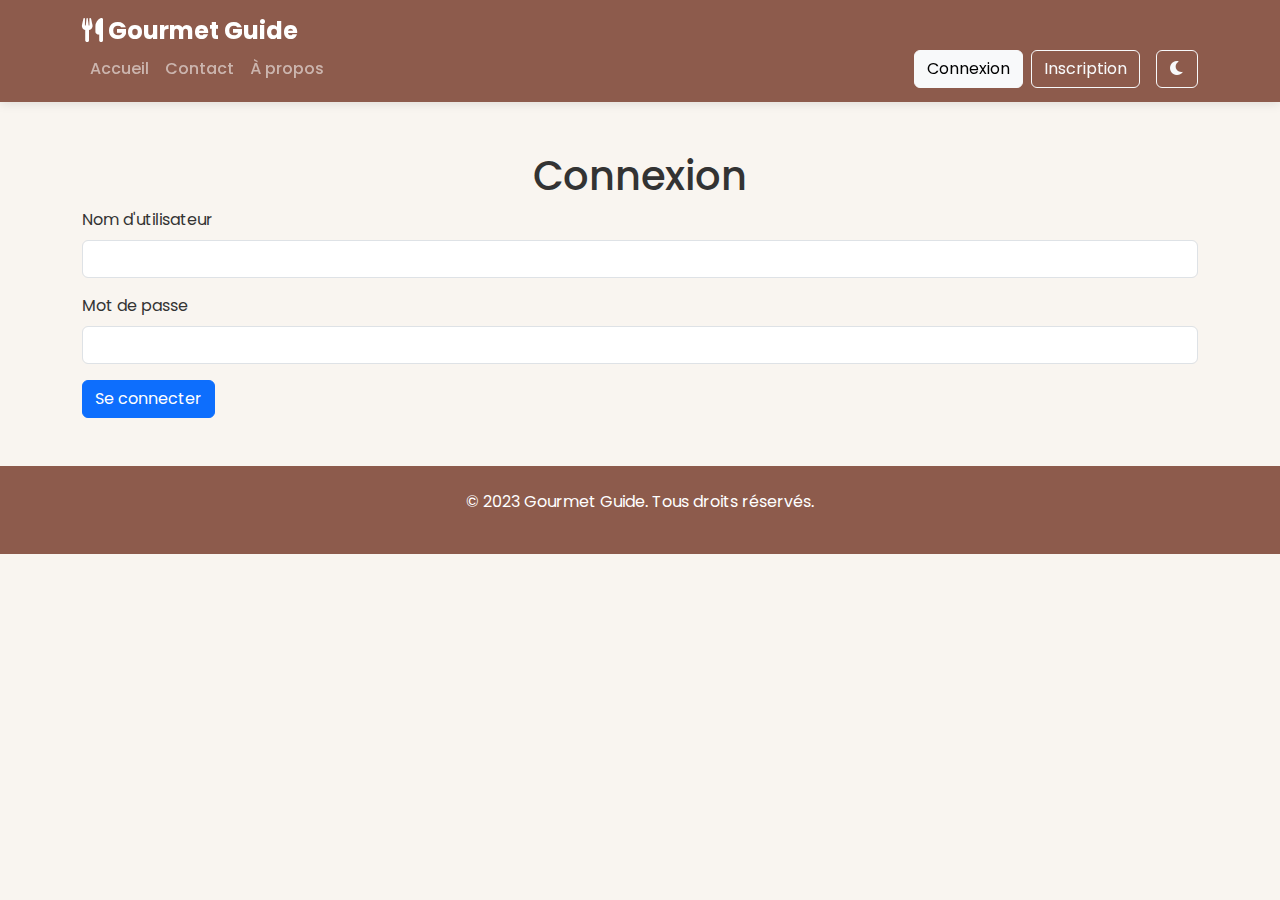
<file: login.html>
<!DOCTYPE html>
<html lang="fr">
<head>
    <meta charset="UTF-8">
    <meta name="viewport" content="width=device-width, initial-scale=1.0">
    <title>Gourmet Guide - Connexion</title>
    <link rel="icon" href="images/favicon.ico" type="image/x-icon">
    <link href="https://cdn.jsdelivr.net/npm/bootstrap@5.3.0/dist/css/bootstrap.min.css" rel="stylesheet">
    <link rel="stylesheet" href="https://cdnjs.cloudflare.com/ajax/libs/font-awesome/6.0.0/css/all.min.css">
    <link href="https://fonts.googleapis.com/css2?family=Poppins:wght@300;400;500;600;700&display=swap" rel="stylesheet">
    <link rel="stylesheet" href="style.css">
</head>
<body>
    <header class="navbar navbar-expand-lg navbar-dark fixed-top" style="background-color: #8D5B4C;">
        <div class="container">
            <a class="navbar-brand" href="index.html">
                <i class="fas fa-utensils"></i> Gourmet Guide
            </a>
            <button class="navbar-toggler" type="button" data-bs-toggle="collapse" data-bs-target="#navbarNav">
                <span class="navbar-toggler-icon"></span>
            </button>
            <div class="collapse navbar-collapse" id="navbarNav">
                <ul class="navbar-nav me-auto">
                    <li class="nav-item">
                        <a class="nav-link" href="index.html">Accueil</a>
                    </li>
                    <li class="nav-item">
                        <a class="nav-link" href="recipes.html">Recettes</a>
                    </li>
                    <li class="nav-item" id="favorites-nav-item">
                        <a class="nav-link" href="favorites.html">Favoris</a>
                    </li>
                    <li class="nav-item">
                        <a class="nav-link" href="contact.html">Contact</a>
                    </li>
                    <li class="nav-item">
                        <a class="nav-link" href="about.html">À propos</a>
                    </li>
                    <li class="nav-item" id="menu-nav-item">
                        <a class="nav-link" href="menu.html">Menu</a>
                    </li>
                    <li class="nav-item" id="reservations-nav-item">
                        <a class="nav-link" href="reservations.html">Réservations</a>
                    </li>
                    <li class="nav-item" id="profile-link">
                        <a class="nav-link" href="profile.html">Profil</a>
                    </li>
                    <li class="nav-item" id="admin-dashboard-link">
                        <a class="nav-link" href="admin_dashboard.html">Admin Dashboard</a>
                    </li>
                </ul>
                <div class="d-flex">
                    <a class="btn btn-outline-light me-2 active" href="login.html" id="login-link">Connexion</a>
                    <a class="btn btn-outline-light me-2" href="registre.html" id="register-link">Inscription</a>
                    <button class="btn btn-outline-light" id="logout-button" style="display: none;">Déconnexion</button>
                    <button class="btn btn-outline-light ms-2" id="toggle-theme">
                        <i class="fas fa-moon"></i>
                    </button>
                </div>
            </div>
        </div>
    </header>

    <main class="main-content">
        <div class="container mt-5 pt-5">
            <h1 class="text-center">Connexion</h1>
            <form id="login-form">
                <div class="mb-3">
                    <label for="username" class="form-label">Nom d'utilisateur</label>
                    <input type="text" class="form-control" id="username" required>
                </div>
                <div class="mb-3">
                    <label for="password" class="form-label">Mot de passe</label>
                    <input type="password" class="form-control" id="password" required>
                </div>
                <button type="submit" class="btn btn-primary">Se connecter</button>
            </form>
        </div>
    </main>

    <footer class="footer text-white py-4 mt-5" style="background-color: #8D5B4C;">
        <div class="container text-center">
            <p>© 2023 Gourmet Guide. Tous droits réservés.</p>
        </div>
    </footer>

    <script src="https://cdn.jsdelivr.net/npm/bootstrap@5.3.0/dist/js/bootstrap.bundle.min.js"></script>
    <script src="app.js"></script>
</body>
</html>
</file>
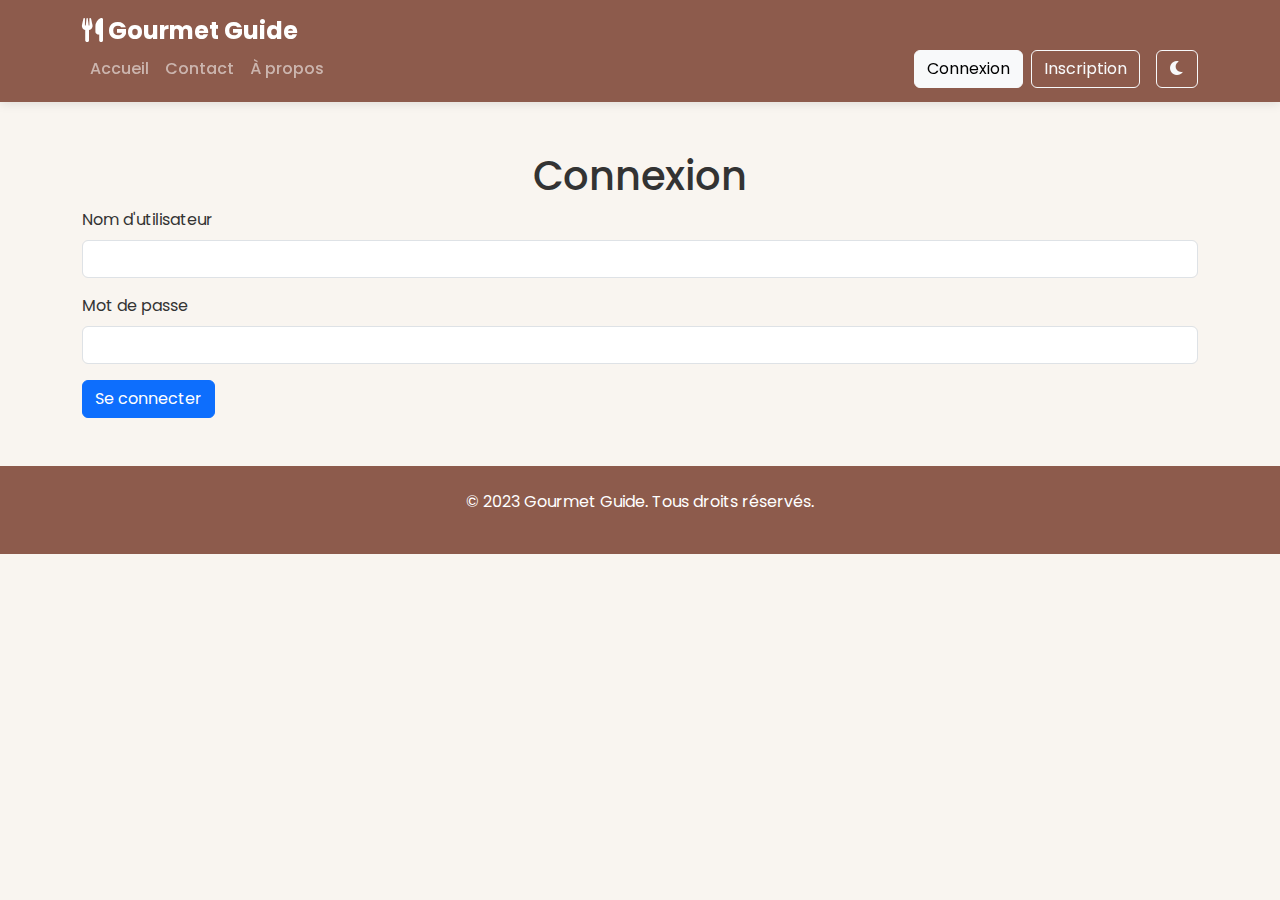
<file: manage_users.html>
<!DOCTYPE html>
<html lang="fr">
<head>
    <meta charset="UTF-8">
    <meta name="viewport" content="width=device-width, initial-scale=1.0">
    <title>Gourmet Guide - Gestion Utilisateurs</title>
    <link rel="icon" href="images/favicon.ico" type="image/x-icon">
    <link href="https://cdn.jsdelivr.net/npm/bootstrap@5.3.0/dist/css/bootstrap.min.css" rel="stylesheet">
    <link rel="stylesheet" href="https://cdnjs.cloudflare.com/ajax/libs/font-awesome/6.0.0/css/all.min.css">
    <link href="https://fonts.googleapis.com/css2?family=Poppins:wght@300;400;500;600;700&family=Playfair+Display:wght@400;500;600;700&display=swap" rel="stylesheet">
    <link rel="stylesheet" href="style.css">
    <link rel="stylesheet" href="animations.css">
    <style>
        /* CSS Variables for consistent colors */
        :root {
            --primary-color: #8D5B4C;
            --secondary-color: #A67C70;
            --accent-color: #E8A87C;
            --dark-color: #2C3E50;
            --light-color: #F8F9FA;
            --bg-light: #FFF9F5; /* Slightly warmer background color */
        }

        body {
            font-family: 'Poppins', sans-serif;
            background-color: var(--bg-light); /* Using CSS variable for background */
            color: var(--dark-color);
            overflow-x: hidden;
        }

        h1, h2, h3, h4, h5 {
            font-family: 'Playfair Display', serif;
            font-weight: 600;
        }

        /* Modernized Header (consistent with other pages) */
        header.navbar {
            background-color: var(--primary-color) !important;
            box-shadow: 0 4px 15px rgba(0, 0, 0, 0.1);
            transition: all 0.3s ease;
        }

        .navbar-brand {
            font-size: 1.8rem;
            font-weight: 700;
            letter-spacing: 1px;
            color: white !important;
        }

        .navbar-brand i {
            margin-right: 10px;
        }

        .navbar-nav .nav-link {
            font-weight: 500;
            color: rgba(255, 255, 255, 0.8) !important;
            transition: color 0.3s ease;
        }

        .navbar-nav .nav-link:hover,
        .navbar-nav .nav-link.active {
            color: white !important;
        }

        /* Main content styling */
        .main-content {
            padding-top: 90px; /* Space for fixed navbar */
            padding-bottom: 50px;
        }

        .main-content h1 {
            color: var(--primary-color);
            font-size: 3rem;
            margin-bottom: 40px;
        }

        /* Card styling for user management section */
        .main-content .card {
            border: none;
            box-shadow: 0 8px 25px rgba(0, 0, 0, 0.1); /* Pronounced shadow */
            border-radius: 20px; /* More rounded corners */
            overflow: hidden;
            background-color: #ffffff; /* White background for cards */
            transition: transform 0.3s ease-in-out, box-shadow 0.3s ease-in-out;
        }

        .main-content .card:hover {
            transform: translateY(-5px); /* Slight hover effect */
            box-shadow: 0 12px 30px rgba(0, 0, 0, 0.15); /* Stronger shadow on hover */
        }

        .main-content .card-header {
            background-color: var(--primary-color);
            color: white;
            border-top-left-radius: 20px;
            border-top-right-radius: 20px;
            padding: 1.5rem; /* More padding */
            font-size: 1.6rem;
            font-weight: 700;
            text-shadow: 1px 1px 3px rgba(0, 0, 0, 0.2);
        }

        .main-content .card-body {
            padding: 2rem; /* More padding */
        }

        /* Table styling */
        .table {
            margin-bottom: 0;
        }

        .table thead th {
            border-bottom: 2px solid var(--secondary-color);
            color: var(--dark-color);
            font-weight: 600;
            padding: 1rem;
            background-color: var(--light-color);
        }

        .table tbody td {
            padding: 1rem;
            vertical-align: middle;
            color: #555;
        }

        .table-striped tbody tr:nth-of-type(odd) {
            background-color: var(--bg-light);
        }

        .table .badge {
            font-size: 0.85em;
            padding: 0.5em 0.7em;
            border-radius: 0.5em;
        }

        /* Button styling */
        .btn-primary {
            background-color: var(--primary-color);
            border-color: var(--primary-color);
            padding: 10px 20px;
            border-radius: 10px;
            font-weight: 600;
            transition: all 0.3s ease;
        }

        .btn-primary:hover {
            background-color: var(--secondary-color);
            border-color: var(--secondary-color);
            transform: translateY(-2px);
            box-shadow: 0 4px 10px rgba(0, 0, 0, 0.1);
        }

        .btn-warning {
            background-color: var(--accent-color);
            border-color: var(--accent-color);
            color: white;
            border-radius: 8px;
            transition: all 0.3s ease;
        }

        .btn-warning:hover {
            background-color: #d89a6c;
            border-color: #d89a6c;
            transform: translateY(-2px);
        }

        .btn-danger {
            background-color: #dc3545; /* Bootstrap red */
            border-color: #dc3545;
            color: white;
            border-radius: 8px;
            transition: all 0.3s ease;
        }

        .btn-danger:hover {
            background-color: #c82333;
            border-color: #bd2130;
            transform: translateY(-2px);
        }

        /* Modal styling */
        .modal-content {
            border-radius: 20px; /* More rounded corners for modal */
            box-shadow: 0 10px 30px rgba(0, 0, 0, 0.25);
        }

        .modal-header {
            background-color: var(--primary-color);
            color: white;
            border-top-left-radius: 20px;
            border-top-right-radius: 20px;
            padding: 1.8rem; /* More padding */
        }

        .modal-title {
            font-weight: 600;
            font-size: 1.5rem;
        }

        .modal-body {
            padding: 2.5rem; /* More padding */
        }

        .modal-footer {
            border-top: none;
            padding: 1.8rem;
            justify-content: flex-end; /* Align buttons to the right */
        }

        .btn-close {
            filter: invert(1) grayscale(100%) brightness(200%); /* White close icon */
            font-size: 1.2rem;
        }

        /* Form styling within modal */
        .form-label {
            font-weight: 500;
            color: #333;
            margin-bottom: 0.5rem;
        }

        .form-control, .form-select {
            border-radius: 8px;
            padding: 10px 15px;
            border: 1px solid #ddd;
            transition: border-color 0.3s ease, box-shadow 0.3s ease;
        }

        .form-control:focus, .form-select:focus {
            border-color: var(--primary-color);
            box-shadow: 0 0 0 0.25rem rgba(141, 91, 76, 0.25);
        }

        /* Footer styling (consistent with other pages) */
        footer.footer {
            background-color: var(--primary-color) !important;
            color: white;
            padding: 40px 0;
        }

        /* Responsive adjustments */
        @media (max-width: 768px) {
            .main-content h1 {
                font-size: 2.5rem;
            }
            .main-content .card-header {
                font-size: 1.4rem;
                padding: 1rem;
            }
            .main-content .card-body {
                padding: 1.5rem;
            }
            .table-responsive {
                border: 1px solid #eee; /* Add border for better mobile table display */
                border-radius: 10px;
            }
            .table thead th, .table tbody td {
                padding: 0.75rem;
            }
            .modal-body {
                padding: 1.5rem;
            }
        }
    </style>
</head>
<body>
    <header class="navbar navbar-expand-lg navbar-dark fixed-top">
        <div class="container">
            <a class="navbar-brand" href="index.html">
                <i class="fas fa-utensils"></i> Gourmet Guide
            </a>
            <button class="navbar-toggler" type="button" data-bs-toggle="collapse" data-bs-target="#navbarNav">
                <span class="navbar-toggler-icon"></span>
            </button>
            <div class="collapse navbar-collapse" id="navbarNav">
                <ul class="navbar-nav me-auto">
                    <li class="nav-item">
                        <a class="nav-link" href="admin_dashboard.html">Dashboard</a>
                    </li>
                    <li class="nav-item active" id="manage-users-nav-item">
                        <a class="nav-link" href="manage_users.html">Gestion Utilisateurs</a>
                    </li>
                    <li class="nav-item">
                        <a class="nav-link" href="recipes.html">Gestion Recettes</a>
                    </li>
                    <li class="nav-item">
                        <a class="nav-link" href="inbox.html">Messages</a>
                    </li>
                    <li class="nav-item">
                        <a class="nav-link" href="profile.html">Profil</a>
                    </li>
                </ul>
                <div class="d-flex">
                    <a class="btn btn-outline-light me-2" href="login.html" id="login-link">Connexion</a>
                    <a class="btn btn-outline-light me-2" href="registre.html" id="register-link">Inscription</a>
                    <button class="btn btn-outline-light" id="logout-button" style="display: none;">Déconnexion</button>
                    <button class="btn btn-outline-light ms-2" id="toggle-theme">
                        <i class="fas fa-moon"></i>
                    </button>
                </div>
            </div>
        </div>
    </header>

    <main class="main-content">
        <div class="container mt-5 pt-5">
            <h1 class="text-center mb-4">Gestion des Utilisateurs</h1>

            <div class="card mb-4">
                <div class="card-header d-flex justify-content-between align-items-center">
                    <h5>Liste des Utilisateurs</h5>
                    <button class="btn btn-primary btn-sm" data-bs-toggle="modal" data-bs-target="#addUserModal">
                        <i class="fas fa-user-plus"></i> Ajouter un Utilisateur
                    </button>
                </div>
                <div class="card-body">
                    <div class="table-responsive">
                        <table class="table table-striped">
                            <thead>
                                <tr>
                                    <th>ID</th>
                                    <th>Nom d'utilisateur</th>
                                    <th>Rôle</th>
                                    <th>Actions</th>
                                </tr>
                            </thead>
                            <tbody id="user-list-body">
                                </tbody>
                        </table>
                    </div>
                </div>
            </div>
        </div>
    </main>

    <div class="modal fade" id="addUserModal" tabindex="-1" aria-labelledby="addUserModalLabel" aria-hidden="true">
        <div class="modal-dialog">
            <div class="modal-content">
                <div class="modal-header">
                    <h5 class="modal-title" id="addUserModalLabel">Ajouter un Utilisateur</h5>
                    <button type="button" class="btn-close" data-bs-dismiss="modal" aria-label="Close"></button>
                </div>
                <div class="modal-body">
                    <form id="user-form">
                        <input type="hidden" id="userId">
                        <div class="mb-3">
                            <label for="username" class="form-label">Nom d'utilisateur</label>
                            <input type="text" class="form-control" id="username" required>
                        </div>
                        <div class="mb-3">
                            <label for="password" class="form-label">Mot de passe</label>
                            <input type="password" class="form-control" id="password" required>
                        </div>
                        <div class="mb-3">
                            <label for="role" class="form-label">Rôle</label>
                            <select class="form-select" id="role" required>
                                <option value="client">Client</option>
                                <option value="chef">Chef</option>
                                <option value="admin">Admin</option>
                            </select>
                        </div>
                        <button type="submit" class="btn btn-primary">Enregistrer</button>
                    </form>
                </div>
            </div>
        </div>
    </div>

    <footer class="footer text-white py-4 mt-5">
        <div class="container text-center">
            <p>© 2023 Gourmet Guide. Tous droits réservés.</p>
        </div>
    </footer>

    <script src="https://cdn.jsdelivr.net/npm/bootstrap@5.3.0/dist/js/bootstrap.bundle.min.js"></script>
    <script src="app.js"></script>
    <script src="admin.js"></script>
    <script>
        document.addEventListener('DOMContentLoaded', function() {
            // Ensure only admin can access this page
            const loggedInUser = JSON.parse(localStorage.getItem('loggedInUser'));
            if (!loggedInUser || loggedInUser.role !== 'admin') {
                window.location.href = '/login.html'; // Changed from 'login.html' to '/login.html'
                showNotification("Accès refusé. Seuls les administrateurs peuvent gérer les utilisateurs.", "danger");
                return;
            }
            loadUsersTable(); // Load users when the page loads

            // Event listener for adding/editing user
            const userForm = document.getElementById('user-form');
            if (userForm) {
                userForm.addEventListener('submit', function(e) {
                    e.preventDefault();
                    const userId = document.getElementById('userId').value;
                    const username = document.getElementById('username').value.trim();
                    const password = document.getElementById('password').value.trim();
                    const role = document.getElementById('role').value;

                    if (!username || !password || !role) {
                        showNotification('Veuillez remplir tous les champs.', 'danger');
                        return;
                    }

                    let users = JSON.parse(localStorage.getItem('users')) || [];
                    if (userId) { // Edit existing user
                        const index = users.findIndex(u => u.id === parseInt(userId));
                        if (index !== -1) {
                            users[index].username = username;
                            users[index].password = password; // In production, hash password
                            users[index].role = role;
                            showNotification('Utilisateur mis à jour avec succès!', 'success');
                            window.addActivity(`Utilisateur "${username}" mis à jour`);
                        }
                    } else { // Add new user
                        if (users.some(u => u.username === username)) {
                            showNotification('Ce nom d\'utilisateur existe déjà.', 'danger');
                            return;
                        }
                        const newUser = {
                            id: Date.now(),
                            username,
                            password,
                            role
                        };
                        users.push(newUser);
                        showNotification('Utilisateur ajouté avec succès!', 'success');
                        window.addActivity(`Nouvel utilisateur "${username}" (${role}) ajouté`);
                    }
                    localStorage.setItem('users', JSON.stringify(users));
                    loadUsersTable(); // Refresh table
                    const modal = bootstrap.Modal.getInstance(document.getElementById('addUserModal'));
                    if (modal) modal.hide();
                    document.dispatchEvent(new CustomEvent('dataUpdated', { detail: { key: 'users' } })); // Notify dashboard
                });
            }
        });

        function loadUsersTable() {
            const userListBody = document.getElementById('user-list-body');
            if (!userListBody) return;

            const users = JSON.parse(localStorage.getItem('users')) || [];
            userListBody.innerHTML = ''; // Clear existing content

            if (users.length === 0) {
                userListBody.innerHTML = `<tr><td colspan="4" class="text-center text-muted">Aucun utilisateur enregistré.</td></tr>`;
                return;
            }

            users.forEach(user => {
                const row = `
                    <tr>
                        <td>${user.id}</td>
                        <td>${user.username}</td>
                        <td><span class="badge bg-info">${user.role.charAt(0).toUpperCase() + user.role.slice(1)}</span></td>
                        <td>
                            <button class="btn btn-sm btn-warning me-1" onclick="editUser(${user.id})">
                                <i class="fas fa-edit"></i> Modifier
                            </button>
                            <button class="btn btn-sm btn-danger" onclick="deleteUser(${user.id})">
                                <i class="fas fa-trash"></i> Supprimer
                            </button>
                        </td>
                    </tr>
                `;
                userListBody.insertAdjacentHTML('beforeend', row);
            });
        }

        window.editUser = function(id) {
            const users = JSON.parse(localStorage.getItem('users')) || [];
            const userToEdit = users.find(u => u.id === id);
            if (userToEdit) {
                document.getElementById('addUserModalLabel').textContent = 'Modifier l\'Utilisateur';
                document.getElementById('userId').value = userToEdit.id;
                document.getElementById('username').value = userToEdit.username;
                document.getElementById('password').value = userToEdit.password; // In production, this would not expose password
                document.getElementById('role').value = userToEdit.role;
                const modal = new bootstrap.Modal(document.getElementById('addUserModal'));
                modal.show();
            }
        };

        window.deleteUser = function(id) {
            // Replaced confirm() with a custom modal for better UX and consistency
            showCustomConfirm('Êtes-vous sûr de vouloir supprimer cet utilisateur ?', () => {
                let users = JSON.parse(localStorage.getItem('users')) || [];
                const userToDelete = users.find(u => u.id === id);
                if (userToDelete && userToDelete.role === 'admin') {
                    const adminUsers = users.filter(u => u.role === 'admin');
                    if (adminUsers.length <= 1) {
                        showNotification('Impossible de supprimer le dernier administrateur.', 'danger');
                        return;
                    }
                }

                users = users.filter(user => user.id !== id);
                localStorage.setItem('users', JSON.stringify(users));
                showNotification('Utilisateur supprimé avec succès!', 'danger');
                window.addActivity(`Utilisateur (ID: ${id}) supprimé`);
                loadUsersTable(); // Refresh table
                document.dispatchEvent(new CustomEvent('dataUpdated', { detail: { key: 'users' } })); // Notify dashboard
            });
        };

        // Custom modal functions (replace alert and confirm)
        function showNotification(message, type) {
            const notificationContainer = document.createElement('div');
            notificationContainer.classList.add('alert', `alert-${type}`, 'alert-dismissible', 'fade', 'show', 'position-fixed', 'top-0', 'start-50', 'translate-middle-x', 'mt-3', 'z-index-1050');
            notificationContainer.setAttribute('role', 'alert');
            notificationContainer.style.minWidth = '300px';
            notificationContainer.innerHTML = `
                <div>${message}</div>
                <button type="button" class="btn-close" data-bs-dismiss="alert" aria-label="Close"></button>
            `;
            document.body.appendChild(notificationContainer);
            setTimeout(() => {
                bootstrap.Alert.getInstance(notificationContainer)?.close();
                notificationContainer.remove();
            }, 5000);
        }

        function showCustomConfirm(message, onConfirm) {
            const confirmModalId = 'customConfirmModal';
            let confirmModalElement = document.getElementById(confirmModalId);

            if (!confirmModalElement) {
                confirmModalElement = document.createElement('div');
                confirmModalElement.classList.add('modal', 'fade');
                confirmModalElement.setAttribute('id', confirmModalId);
                confirmModalElement.setAttribute('tabindex', '-1');
                confirmModalElement.setAttribute('aria-labelledby', `${confirmModalId}Label`);
                confirmModalElement.setAttribute('aria-hidden', 'true');
                document.body.appendChild(confirmModalElement);
            }

            confirmModalElement.innerHTML = `
                <div class="modal-dialog">
                    <div class="modal-content">
                        <div class="modal-header">
                            <h5 class="modal-title" id="${confirmModalId}Label">Confirmation</h5>
                            <button type="button" class="btn-close" data-bs-dismiss="modal" aria-label="Close"></button>
                        </div>
                        <div class="modal-body">
                            ${message}
                        </div>
                        <div class="modal-footer">
                            <button type="button" class="btn btn-secondary" data-bs-dismiss="modal">Annuler</button>
                            <button type="button" class="btn btn-danger" id="confirmActionButton">Confirmer</button>
                        </div>
                    </div>
                </div>
            `;

            const confirmModal = new bootstrap.Modal(confirmModalElement);
            confirmModal.show();

            document.getElementById('confirmActionButton').onclick = () => {
                onConfirm();
                confirmModal.hide();
            };
        }
    </script>
</body>
</html>
</file>
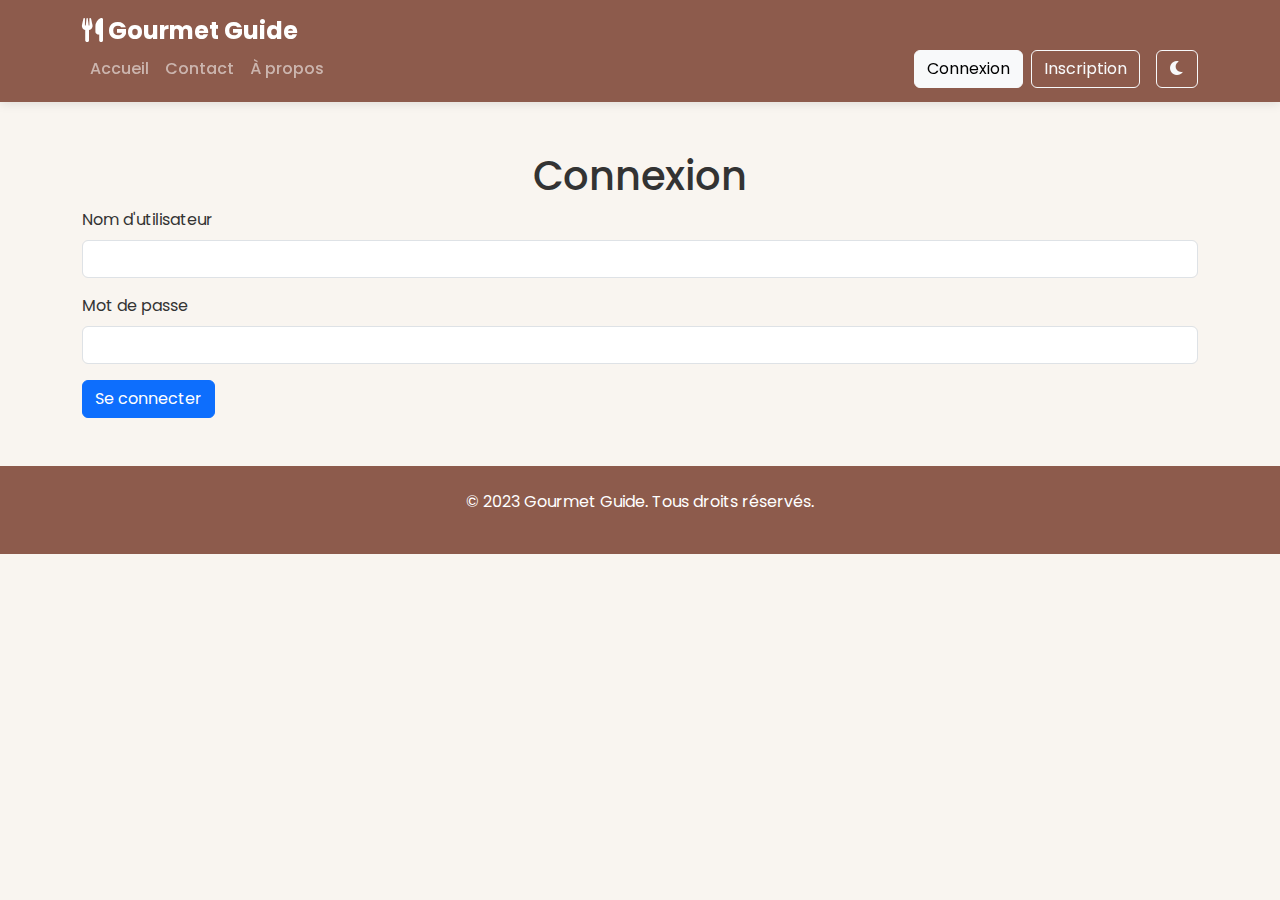
<file: menu.html>
<!DOCTYPE html>
<html lang="fr">
<head>
    <meta charset="UTF-8">
    <meta name="viewport" content="width=device-width, initial-scale=1.0">
    <title>Gourmet Guide - Menu</title>
    <link rel="icon" href="images/favicon.ico" type="image/x-icon">
    <link href="https://cdn.jsdelivr.net/npm/bootstrap@5.3.0/dist/css/bootstrap.min.css" rel="stylesheet">
    <link rel="stylesheet" href="https://cdnjs.cloudflare.com/ajax/libs/font-awesome/6.0.0/css/all.min.css">
    <link href="https://fonts.googleapis.com/css2?family=Poppins:wght@300;400;500;600;700&family=Playfair+Display:wght@400;500;600;700&display=swap" rel="stylesheet">
    <link rel="stylesheet" href="style.css">
    <link rel="stylesheet" href="animations.css">
    <style>
        /* Variables CSS pour la cohérence des couleurs */
        :root {
            --primary-color: #8D5B4C;
            --secondary-color: #A67C70;
            --accent-color: #E8A87C;
            --dark-color: #2C3E50;
            --light-color: #F8F9FA;
            --bg-light: #FFF9F5; /* Couleur de fond légèrement plus chaude */
        }

        body {
            font-family: 'Poppins', sans-serif;
            background-color: var(--bg-light); /* Utilisation de la variable de couleur de fond */
            color: var(--dark-color);
            overflow-x: hidden;
        }

        h1, h2, h3, h4, h5 {
            font-family: 'Playfair Display', serif;
            font-weight: 600;
        }

        /* Header modernisé */
        header.navbar {
            background-color: var(--primary-color) !important;
            box-shadow: 0 4px 15px rgba(0, 0, 0, 0.1);
            transition: all 0.3s ease;
        }

        .navbar-brand {
            font-size: 1.8rem;
            font-weight: 700;
            letter-spacing: 1px;
            color: white !important;
        }

        .navbar-brand i {
            margin-right: 10px;
        }

        .navbar-nav .nav-link {
            font-weight: 500;
            color: rgba(255, 255, 255, 0.8) !important;
            transition: color 0.3s ease;
        }

        .navbar-nav .nav-link:hover,
        .navbar-nav .nav-link.active {
            color: white !important;
        }

        /* Main content styling */
        .main-content {
            padding-top: 90px; /* Espace pour la navbar fixe */
            padding-bottom: 50px;
        }

        .main-content h1 {
            color: var(--primary-color);
            font-size: 3rem;
            margin-bottom: 40px;
        }

        /* Card styling for menu sections */
        .main-content .card {
            border: none;
            box-shadow: 0 8px 25px rgba(0, 0, 0, 0.1); /* Ombre plus prononcée */
            border-radius: 20px; /* Coins plus arrondis */
            overflow: hidden;
            background-color: #ffffff; /* Fond blanc pour les cartes */
            transition: transform 0.3s ease-in-out, box-shadow 0.3s ease-in-out;
            height: 100%; /* Assure que les cartes ont la même hauteur dans une rangée */
        }

        .main-content .card:hover {
            transform: translateY(-5px); /* Léger effet de survol */
            box-shadow: 0 12px 30px rgba(0, 0, 0, 0.15); /* Ombre plus forte au survol */
        }

        .main-content .card-header {
            border-top-left-radius: 20px;
            border-top-right-radius: 20px;
            padding: 1.5rem; /* Plus de padding */
            font-size: 1.6rem;
            font-weight: 700;
            color: white;
            text-shadow: 1px 1px 3px rgba(0, 0, 0, 0.2);
        }

        /* Specific header colors for menu sections */
        .main-content .card-header.bg-primary {
            background-color: var(--primary-color) !important;
        }

        .main-content .card-header.bg-success {
            background-color: var(--accent-color) !important; /* Utilisation de accent-color pour le vert */
        }

        .main-content .card-body {
            padding: 2rem; /* Plus de padding */
        }

        .main-content .card-body h3 {
            color: var(--primary-color);
            font-size: 1.8rem;
            margin-bottom: 20px;
        }

        .main-content .list-group-item {
            border: none;
            padding: 15px 0;
            background-color: transparent;
            display: flex;
            justify-content: space-between;
            align-items: center;
            font-size: 1.1rem;
            color: var(--dark-color);
            border-bottom: 1px dashed rgba(0, 0, 0, 0.1); /* Ligne pointillée subtile */
        }

        .main-content .list-group-item:last-child {
            border-bottom: none;
        }

        .main-content .list-group-item .item-name {
            font-weight: 500;
            color: #333;
        }

        .main-content .list-group-item .item-price {
            font-weight: 600;
            color: var(--primary-color);
        }

        /* Footer styling */
        footer.footer {
            background-color: var(--primary-color) !important;
            color: white;
            padding: 40px 0;
        }

        /* Responsive adjustments */
        @media (max-width: 768px) {
            .main-content h1 {
                font-size: 2.5rem;
            }
            .main-content .card-header {
                font-size: 1.4rem;
                padding: 1rem;
            }
            .main-content .card-body {
                padding: 1.5rem;
            }
            .main-content .list-group-item {
                font-size: 1rem;
                padding: 10px 0;
            }
        }
    </style>
</head>
<body>
    <header class="navbar navbar-expand-lg navbar-dark fixed-top">
        <div class="container">
            <a class="navbar-brand" href="index.html">
                <i class="fas fa-utensils"></i> Gourmet Guide
            </a>
            <button class="navbar-toggler" type="button" data-bs-toggle="collapse" data-bs-target="#navbarNav">
                <span class="navbar-toggler-icon"></span>
            </button>
            <div class="collapse navbar-collapse" id="navbarNav">
                <ul class="navbar-nav me-auto">
                    <li class="nav-item">
                        <a class="nav-link" href="index.html">Accueil</a>
                    </li>
                    <li class="nav-item">
                        <a class="nav-link" href="recipes.html">Recettes</a>
                    </li>
                    <li class="nav-item" id="favorites-nav-item">
                        <a class="nav-link" href="favorites.html">Favoris</a>
                    </li>
                    <li class="nav-item">
                        <a class="nav-link" href="contact.html">Contact</a>
                    </li>
                   
                    <li class="nav-item active" id="menu-nav-item">
                        <a class="nav-link" href="menu.html">Menu</a>
                    </li>
                    <li class="nav-item" id="reservations-nav-item">
                        <a class="nav-link" href="reservations.html">Réservations</a>
                    </li>
                    <li class="nav-item" id="profile-link">
                        <a class="nav-link" href="profile.html">Profil</a>
                    </li>
                    <li class="nav-item" id="admin-dashboard-link">
                        <a class="nav-link" href="admin_dashboard.html">Admin Dashboard</a>
                    </li>
                </ul>
                <div class="d-flex">
                    <a class="btn btn-outline-light me-2" href="login.html" id="login-link">Connexion</a>
                    <a class="btn btn-outline-light me-2" href="registre.html" id="register-link">Inscription</a>
                    <button class="btn btn-outline-light" id="logout-button" style="display: none;">Déconnexion</button>
                    <button class="btn btn-outline-light ms-2" id="toggle-theme">
                        <i class="fas fa-moon"></i>
                    </button>
                </div>
            </div>
        </div>
    </header>

    <main class="main-content">
        <div class="container mt-5 pt-5">
            <h1 class="text-center mb-4">Notre Menu</h1>

            <section class="mb-5">
                <div class="card shadow-sm">
                    <div class="card-header text-center bg-primary text-white">
                        <h2 class="mb-0">Menu du Jour</h2>
                    </div>
                    <div class="card-body" id="menu-du-jour">
                        </div>
                </div>
            </section>

            <section class="mb-5">
                <div class="card shadow-sm">
                    <div class="card-header text-center bg-success text-white">
                        <h2 class="mb-0">Menus Spéciaux</h2>
                    </div>
                    <div class="card-body" id="menus-speciaux">
                        </div>
                </div>
            </section>

            <section class="mb-5">
                <h2 class="text-center mb-4">La Carte</h2>
                <div class="row">
                    <div class="col-md-4 mb-4">
                        <div class="card">
                            <div class="card-header">
                                <h3 class="text-center">Entrées</h3>
                            </div>
                            <div class="card-body" id="entrees-list">
                                </div>
                        </div>
                    </div>
                    <div class="col-md-4 mb-4">
                        <div class="card">
                            <div class="card-header">
                                <h3 class="text-center">Plats</h3>
                            </div>
                            <div class="card-body" id="plats-list">
                                </div>
                        </div>
                    </div>
                    <div class="col-md-4 mb-4">
                        <div class="card">
                            <div class="card-header">
                                <h3 class="text-center">Desserts</h3>
                            </div>
                            <div class="card-body" id="desserts-list">
                                </div>
                        </div>
                    </div>
                </div>
            </section>
        </div>
    </main>

    <footer class="footer text-white py-4 mt-5" style="background-color: var(--primary-color);">
        <div class="container text-center">
            <p>© 2023 Gourmet Guide. Tous droits réservés.</p>
        </div>
    </footer>

    <script src="https://cdn.jsdelivr.net/npm/bootstrap@5.3.0/dist/js/bootstrap.bundle.min.js"></script>
    <script src="app.js"></script>
    <script src="menu.js"></script>
</body>
</html>
</file>
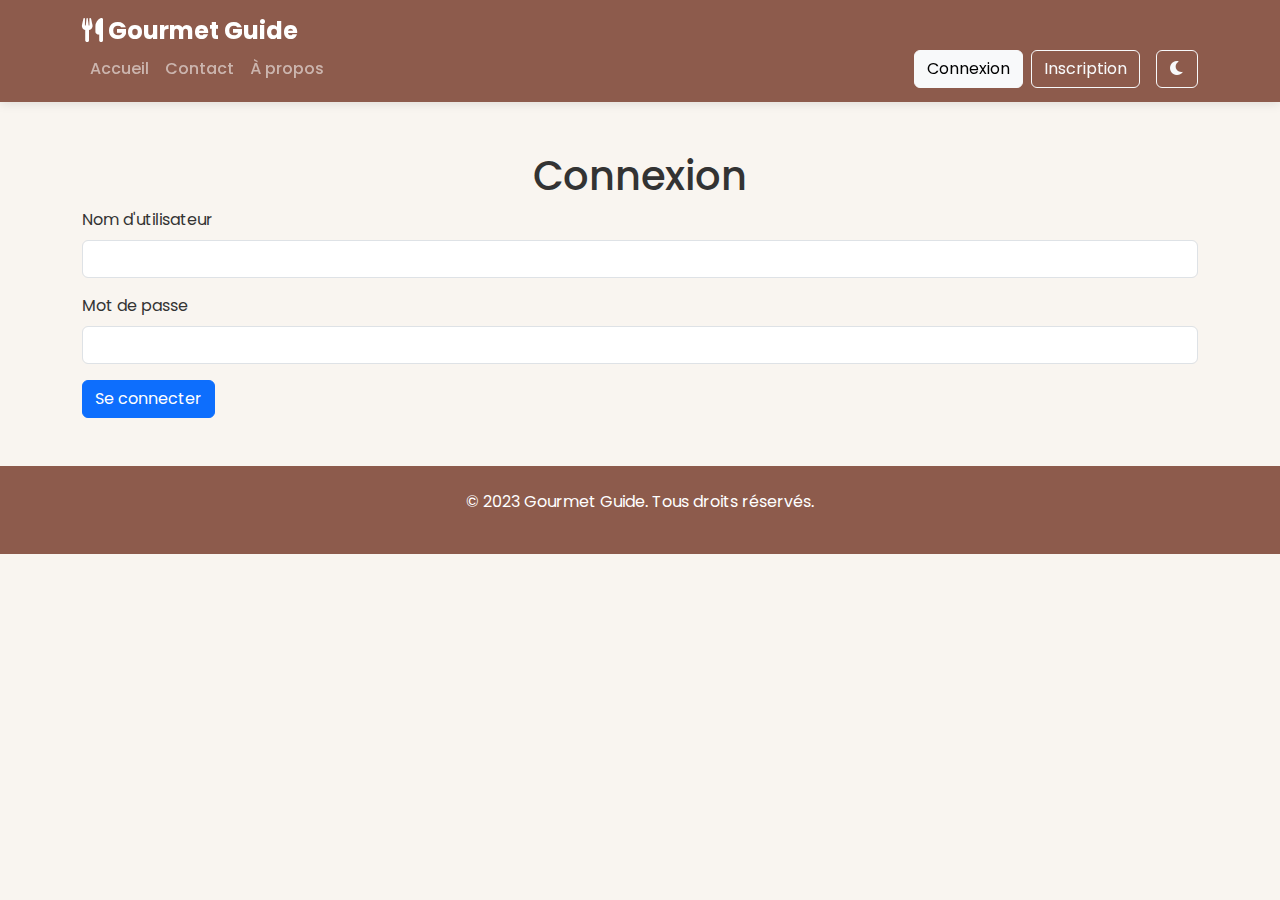
<file: profile.html>
<!DOCTYPE html>
<html lang="fr">
<head>
    <meta charset="UTF-8">
    <meta name="viewport" content="width=device-width, initial-scale=1.0">
    <title>Gourmet Guide - Profil</title>
    <link rel="icon" href="images/favicon.ico" type="image/x-icon">
    <link href="https://cdn.jsdelivr.net/npm/bootstrap@5.3.0/dist/css/bootstrap.min.css" rel="stylesheet">
    <link rel="stylesheet" href="https://cdnjs.cloudflare.com/ajax/libs/font-awesome/6.0.0/css/all.min.css">
    <link href="https://fonts.googleapis.com/css2?family=Poppins:wght@300;400;500;600;700&display=swap" rel="stylesheet">
    <link rel="stylesheet" href="style.css">
</head>
<body>
    <header class="navbar navbar-expand-lg navbar-dark fixed-top" style="background-color: #8D5B4C;">
        <div class="container">
            <a class="navbar-brand" href="index.html">
                <i class="fas fa-utensils"></i> Gourmet Guide
            </a>
            <button class="navbar-toggler" type="button" data-bs-toggle="collapse" data-bs-target="#navbarNav">
                <span class="navbar-toggler-icon"></span>
            </button>
            <div class="collapse navbar-collapse" id="navbarNav">
                <ul class="navbar-nav me-auto">
                    <li class="nav-item">
                        <a class="nav-link" href="index.html">Accueil</a>
                    </li>
                     <li class="nav-item" id="favorites-nav-item">
                        <a class="nav-link" href="favorites.html">Favoris</a>
                    </li>
                    <li class="nav-item">
                        <a class="nav-link" href="recipes.html">Recettes</a>
                    </li>
                   
                    <li class="nav-item">
                        <a class="nav-link" href="contact.html">Contact</a>
                    </li>
                    <li class="nav-item">
                        <a class="nav-link" href="about.html">À propos</a>
                    </li>
                    <li class="nav-item" id="menu-nav-item">
                        <a class="nav-link" href="menu.html">Menu</a>
                    </li>
                    <li class="nav-item" id="reservations-nav-item">
                        <a class="nav-link" href="reservations.html">Réservations</a>
                    </li>
                    <li class="nav-item " id="profile-link">
                        <a class="nav-link active" href="profile.html">Profil</a>
                    </li>
                     <li class="nav-item" id="inbox">
                        <a class="nav-link" href="inbox.html">Messages</a>
                    </li>
                     <li class="nav-item" id="manage-users-link">
                        <a class="nav-link" href="manage_users.html">Gestion d'utulisateurs</a>
                    </li>
                    <li class="nav-item" id="admin-dashboard-link">
                        <a class="nav-link" href="admin_dashboard.html">Admin Dashboard</a>
                    </li>
                </ul>
                <div class="d-flex">
                    <a class="btn btn-outline-light me-2" href="login.html" id="login-link">Connexion</a>
                    <a class="btn btn-outline-light me-2" href="registre.html" id="register-link">Inscription</a>
                    <button class="btn btn-outline-light" id="logout-button" style="display: none;">Déconnexion</button>
                    <button class="btn btn-outline-light ms-2" id="toggle-theme">
                        <i class="fas fa-moon"></i>
                    </button>
                </div>
            </div>
        </div>
    </header>

    <main class="main-content">
        <div class="container mt-5 pt-5">
            <h1 class="text-center">Mon Profil</h1>
            <div id="profile-info" class="text-center">
                </div>
            <hr>
            <!-- Section Réclamations supprimée -->
        </div>
    </main>

    <footer class="footer text-white py-4 mt-5" style="background-color: #8D5B4C;">
        <div class="container text-center">
            <p>© 2023 Gourmet Guide. Tous droits réservés.</p>
        </div>
    </footer>

    <script src="https://cdn.jsdelivr.net/npm/bootstrap@5.3.0/dist/js/bootstrap.bundle.min.js"></script>
    <script src="app.js"></script>
    <script src="admin-navbar-manager.js"></script>
    <script>
        document.addEventListener('DOMContentLoaded', function() {
            loadUserComplaints();
            // Écouteur pour les changements de stockage local (si une réclamation est ajoutée/répondue)
            window.addEventListener('storage', function(event) {
                if (event.key === 'complaints') {
                    loadUserComplaints();
                }
            });
        });

        function loadUserComplaints() {
            const loggedInUser = JSON.parse(localStorage.getItem('loggedInUser'));
            const complaintsTableBody = document.querySelector('#user-complaints-list tbody');
            complaintsTableBody.innerHTML = ''; // Clear existing content

            if (!loggedInUser) {
                complaintsTableBody.innerHTML = `<tr><td colspan="4" class="text-center text-muted">Veuillez vous connecter pour voir vos réclamations.</td></tr>`;
                return;
            }

            const allComplaints = JSON.parse(localStorage.getItem('complaints')) || [];
            const userComplaints = allComplaints.filter(c => c.email === loggedInUser.username); // Assuming username is email for simplicity

            if (userComplaints.length === 0) {
                complaintsTableBody.innerHTML = `<tr><td colspan="4" class="text-center text-muted">Vous n'avez pas encore envoyé de réclamation.</td></tr>`;
                return;
            }

            userComplaints.forEach(complaint => {
                const row = `
                    <tr>
                        <td>${new Date(complaint.date).toLocaleDateString()}</td>
                        <td>${complaint.subject || 'Sans sujet'}</td>
                        <td>
                            <span class="badge ${complaint.replied ? 'bg-success' : 'bg-warning'}">
                                ${complaint.replied ? 'Traité' : 'En attente'}
                            </span>
                        </td>
                        <td>
                            <button class="btn btn-sm btn-info view-complaint-details" data-id="${complaint.id}">
                                <i class="fas fa-eye"></i> Voir Réponse
                            </button>
                        </td>
                    </tr>
                `;
                complaintsTableBody.insertAdjacentHTML('beforeend', row);
            });

            // Add event listeners for viewing complaint details
            document.querySelectorAll('.view-complaint-details').forEach(button => {
                button.addEventListener('click', function() {
                    const complaintId = this.getAttribute('data-id');
                    window.location.href = `complaint_response.html?id=${complaintId}`;
                });
            });
        }
    </script>
</body>
</html>
</file>
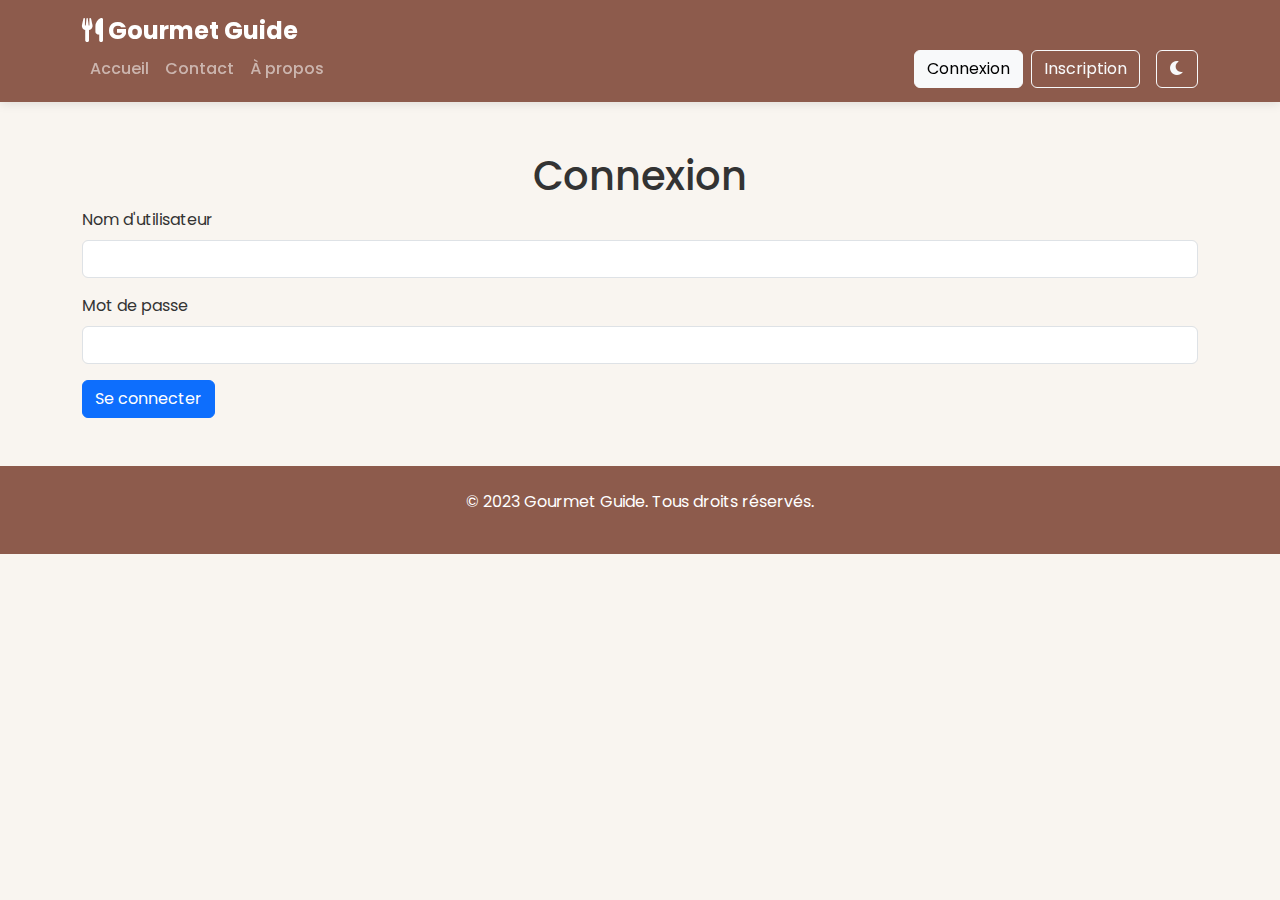
<file: recipes.html>
<!DOCTYPE html>
<html lang="fr">

<head>
    <meta charset="UTF-8">
    <meta name="viewport" content="width=device-width, initial-scale=1.0">
    <title>Gourmet Guide - Recettes</title>
    <link rel="icon" href="images/favicon.ico" type="image/x-icon">
    <link href="https://cdn.jsdelivr.net/npm/bootstrap@5.3.0/dist/css/bootstrap.min.css" rel="stylesheet">
    <link rel="stylesheet" href="https://cdnjs.cloudflare.com/ajax/libs/font-awesome/6.0.0/css/all.min.css">
    <link href="https://fonts.googleapis.com/css2?family=Poppins:wght@300;400;500;600;700&display=swap"
        rel="stylesheet">
    <link rel="stylesheet" href="style.css">
    <link rel="stylesheet" href="animations.css">
    <style>
        /* Variables CSS pour la cohérence des couleurs (si non déjà définies dans style.css) */
        :root {
            --primary-color: #8D5B4C;
            --secondary-color: #A67C70;
            --accent-color: #E8A87C;
            --dark-color: #2C3E50;
            --light-color: #F8F9FA;
            --bg-light: #FFF9F5; /* Couleur de fond légèrement plus chaude */
        }

        body {
            font-family: 'Poppins', sans-serif;
            background-color: var(--bg-light); /* Utilisation de la variable de couleur de fond */
            color: var(--dark-color);
            overflow-x: hidden;
        }

        h1, h2, h3, h4, h5 {
            font-family: 'Playfair Display', serif; /* Assurez-vous que cette police est chargée si elle n'est pas dans Poppins */
            font-weight: 600;
        }

        /* Header modernisé (assurez-vous que ces styles sont cohérents avec index1.html) */
        header.navbar {
            background-color: var(--primary-color) !important;
            box-shadow: 0 4px 15px rgba(0, 0, 0, 0.1);
            transition: all 0.3s ease;
        }

        .navbar-brand {
            font-size: 1.8rem;
            font-weight: 700;
            letter-spacing: 1px;
            color: white !important;
        }

        .navbar-brand i {
            margin-right: 10px;
        }

        .navbar-nav .nav-link {
            font-weight: 500;
            color: rgba(255, 255, 255, 0.8) !important;
            transition: color 0.3s ease;
        }

        .navbar-nav .nav-link:hover,
        .navbar-nav .nav-link.active {
            color: white !important;
        }

        /* Main content styling */
        .main-content {
            padding-top: 90px; /* Espace pour la navbar fixe */
            padding-bottom: 50px;
        }

        .main-content h1 {
            color: var(--primary-color);
            font-size: 3rem;
            margin-bottom: 15px;
        }

        .main-content .lead {
            color: #666;
            margin-bottom: 40px;
        }

        /* Search bar styling */
        .input-group {
            max-width: 600px;
            margin: 0 auto 40px auto;
            border-radius: 10px;
            overflow: hidden;
            box-shadow: 0 4px 15px rgba(0, 0, 0, 0.08);
        }

        #search-input {
            border: none;
            padding: 15px 20px;
            font-size: 1.1rem;
            border-radius: 10px 0 0 10px;
        }

        #search-input:focus {
            box-shadow: none;
            border-color: transparent;
        }

        #search-button {
            background-color: var(--primary-color);
            border: none;
            color: white;
            padding: 15px 25px;
            border-radius: 0 10px 10px 0;
            transition: background-color 0.3s ease, transform 0.2s ease;
        }

        #search-button:hover {
            background-color: var(--secondary-color);
            transform: translateY(-2px);
        }

        /* Add recipe button styling */
        #add-recipe-button-container .btn-success {
            background-color: var(--accent-color);
            border-color: var(--accent-color);
            padding: 12px 25px;
            border-radius: 10px;
            font-weight: 600;
            transition: all 0.3s ease;
        }

        #add-recipe-button-container .btn-success:hover {
            background-color: #d89a6c;
            border-color: #d89a6c;
            transform: translateY(-2px);
            box-shadow: 0 4px 10px rgba(0, 0, 0, 0.1);
        }

        /* Recipe card styling */
        #recipe-list .card {
            border: none;
            box-shadow: 0 8px 25px rgba(0, 0, 0, 0.1); /* Ombre plus prononcée */
            transition: transform 0.3s ease-in-out, box-shadow 0.3s ease-in-out;
            border-radius: 20px; /* Coins plus arrondis */
            overflow: hidden;
            height: 100%;
            min-height: 480px; /* Hauteur minimale pour l'uniformité */
            display: flex;
            flex-direction: column;
            background-color: #ffffff; /* Fond blanc pour les cartes */
        }

        #recipe-list .card:hover {
            transform: translateY(-10px); /* Effet de survol plus prononcé */
            box-shadow: 0 12px 30px rgba(0, 0, 0, 0.2); /* Ombre plus forte au survol */
        }

        #recipe-list .card-img-top {
            height: 240px; /* Hauteur d'image légèrement plus grande */
            object-fit: cover;
            border-top-left-radius: 20px;
            border-top-right-radius: 20px;
        }

        #recipe-list .card-body {
            display: flex;
            flex-direction: column;
            justify-content: space-between;
            flex-grow: 1;
            padding: 25px; /* Padding interne augmenté */
            text-align: center;
        }

        #recipe-list .card-title {
            font-size: 1.4rem; /* Taille de police du titre plus grande */
            font-weight: 600;
            margin-bottom: 18px;
            color: #333; /* Texte plus foncé pour les titres */
        }

        #recipe-list .card-text {
            margin-bottom: 10px; /* Espacement augmenté */
            line-height: 1.5; /* Lisibilité améliorée */
            color: #555; /* Texte légèrement plus foncé pour le corps */
        }

        #recipe-list .d-flex.align-items-center {
            justify-content: center;
            margin-top: 15px;
            margin-bottom: 20px;
        }

        #recipe-list .btn {
            margin-top: auto;
            padding: 12px 25px; /* Plus grand padding pour le bouton */
            border-radius: 10px; /* Bouton plus arrondi */
            font-size: 1.05rem;
            font-weight: 500;
            transition: all 0.3s ease;
        }

        #recipe-list .btn-primary {
            background-color: var(--primary-color);
            border-color: var(--primary-color);
        }

        #recipe-list .btn-primary:hover {
            background-color: var(--secondary-color);
            border-color: var(--secondary-color);
            transform: translateY(-2px);
        }

        /* Modal styling */
        .modal-content {
            border-radius: 20px; /* Coins plus arrondis pour la modale */
            box-shadow: 0 10px 30px rgba(0, 0, 0, 0.25);
        }

        .modal-header {
            background-color: var(--primary-color);
            color: white;
            border-top-left-radius: 20px;
            border-top-right-radius: 20px;
            padding: 1.8rem; /* Plus de padding */
        }

        .modal-title {
            font-weight: 600;
            font-size: 1.5rem;
        }

        .modal-body {
            padding: 2.5rem; /* Plus de padding */
        }

        .modal-body h4 {
            color: var(--primary-color);
            font-size: 1.8rem;
            margin-bottom: 20px;
        }

        .modal-body p {
            font-size: 1.1rem;
            line-height: 1.6;
            margin-bottom: 10px;
        }

        .modal-body ul {
            list-style: none;
            padding-left: 0;
        }

        .modal-body ul li {
            margin-bottom: 8px;
            font-size: 1.05rem;
        }

        .modal-body ul li i {
            color: var(--accent-color);
            margin-right: 10px;
        }

        .modal-body img {
            max-width: 100%;
            height: auto;
            border-radius: 15px;
            margin-bottom: 25px;
            box-shadow: 0 5px 15px rgba(0, 0, 0, 0.1);
        }

        .modal-footer {
            border-top: none;
            padding: 1.8rem;
            justify-content: center; /* Centrer les boutons du footer */
        }

        .btn-close {
            filter: invert(1) grayscale(100%) brightness(200%); /* Icône de fermeture blanche */
            font-size: 1.2rem;
        }

        /* Responsive adjustments */
        @media (max-width: 768px) {
            .main-content h1 {
                font-size: 2.5rem;
            }

            #search-input, #search-button {
                padding: 12px 15px;
                font-size: 1rem;
            }

            #recipe-list .card {
                min-height: auto; /* Supprimer la hauteur minimale sur les petits écrans */
            }
            #recipe-list .card-img-top {
                height: 180px; /* Hauteur d'image plus petite sur mobile */
            }

            .modal-body {
                padding: 1.5rem;
            }

            .modal-body h4 {
                font-size: 1.5rem;
            }

            .modal-body p, .modal-body ul li {
                font-size: 0.95rem;
            }
        }
    </style>
</head>

<body>
    <header class="navbar navbar-expand-lg navbar-dark fixed-top">
        <div class="container">
            <a class="navbar-brand" href="index.html">
                <i class="fas fa-utensils"></i> Gourmet Guide
            </a>
            <button class="navbar-toggler" type="button" data-bs-toggle="collapse" data-bs-target="#navbarNav">
                <span class="navbar-toggler-icon"></span>
            </button>
            <div class="collapse navbar-collapse" id="navbarNav">
                <ul class="navbar-nav me-auto">
                    <li class="nav-item">
                        <a class="nav-link" href="index.html">Accueil</a>
                    </li>
                    <li class="nav-item">
                        <a class="nav-link" href="about.html">À propos</a>
                    </li>
                    <li class="nav-item">
                        <a class="nav-link active" href="recipes.html">Recettes</a>
                    </li>
                    <li class="nav-item">
                        <a class="nav-link" href="favorites.html">Favoris</a>
                    </li>
                    <li class="nav-item">
                        <a class="nav-link" href="reservations.html">Réservations</a>
                    </li>
                    <li class="nav-item">
                        <a class="nav-link" href="menu.html">Menu</a>
                    </li>
                     <li class="nav-item">
                        <a class="nav-link" href="contact.html">Contact</a>
                    </li>
                    <li class="nav-item" id="manage-users-link">
                        <a class="nav-link" href="manage_users.html">Gestion d'utilisateurs</a>
                    </li>
                    <li class="nav-item" id="inbox-link">
                        <a class="nav-link" href="inbox.html">Messages</a>
                    </li>
                    <li class="nav-item" id="profile-link">
                        <a class="nav-link" href="profile.html">Profil</a>
                    </li>
                    <li class="nav-item" id="admin-dashboard-link">
                        <a class="nav-link" href="admin_dashboard.html">Admin Dashboard</a>
                    </li>
                </ul>
                <div class="d-flex">
                    <a class="btn btn-outline-light me-2" href="login.html" id="login-link">Connexion</a>
                    <a class="btn btn-outline-light me-2" href="registre.html" id="register-link">Inscription</a>
                    <button class="btn btn-outline-light me-2" id="logout-button"
                        style="display: none;">Déconnexion</button>
                    <button id="toggle-theme" class="btn btn-outline-light me-2">
                        <i class="fas fa-moon"></i>
                    </button>
                </div>
            </div>
        </div>
    </header>
    <main class="main-content">
        <div class="container mt-5 pt-5">
            <h1 class="text-center">Recettes</h1>
            <p class="lead text-center">Explorez nos délicieuses recettes.</p>
            <div id="add-recipe-button-container" class="text-center mb-4" style="display: none;">
                <a href="add.html" class="btn btn-success"><i class="fas fa-plus"></i> Ajouter une nouvelle recette</a>
            </div>
            <div class="row mb-4">
                <div class="col-md-6 mx-auto">
                    <div class="input-group">
                        <input type="text" id="search-input" class="form-control"
                            placeholder="Rechercher une recette...">
                        <button class="btn" type="button" id="search-button">
                            <i class="fas fa-search"></i>
                        </button>
                    </div>
                </div>
            </div>
            <div class="row" id="recipe-list">
                </div>
        </div>
    </main>

    <div class="modal fade" id="recipeModal" tabindex="-1" aria-labelledby="recipeModalLabel" aria-hidden="true">
        <div class="modal-dialog modal-lg">
            <div class="modal-content">
                <div class="modal-header">
                    <h5 class="modal-title" id="recipeModalLabel">Détails de la recette</h5>
                    <button type="button" class="btn-close" data-bs-dismiss="modal" aria-label="Close"></button>
                </div>
                <div class="modal-body" id="recipeModalBody">
                    </div>
                <div class="modal-footer">
                    <button type="button" class="btn btn-secondary" data-bs-dismiss="modal">Fermer</button>
                </div>
            </div>
        </div>
    </div>

    <footer class="footer text-white py-4 mt-5" style="background-color: var(--primary-color);">
        <div class="container text-center">
            <p>© 2023 Gourmet Guide. Tous droits réservés.</p>
        </div>
    </footer>

    <script src="https://cdn.jsdelivr.net/npm/bootstrap@5.3.0/dist/js/bootstrap.bundle.min.js"></script>
    <script src="notifications.js"></script>
    <script src="favorites-manager.js"></script>
    <script src="recipes-enhanced.js"></script>
    <script src="app.js"></script>
    <script src="admin-navbar-manager.js"></script>
    
    
</body>

</html>
</file>
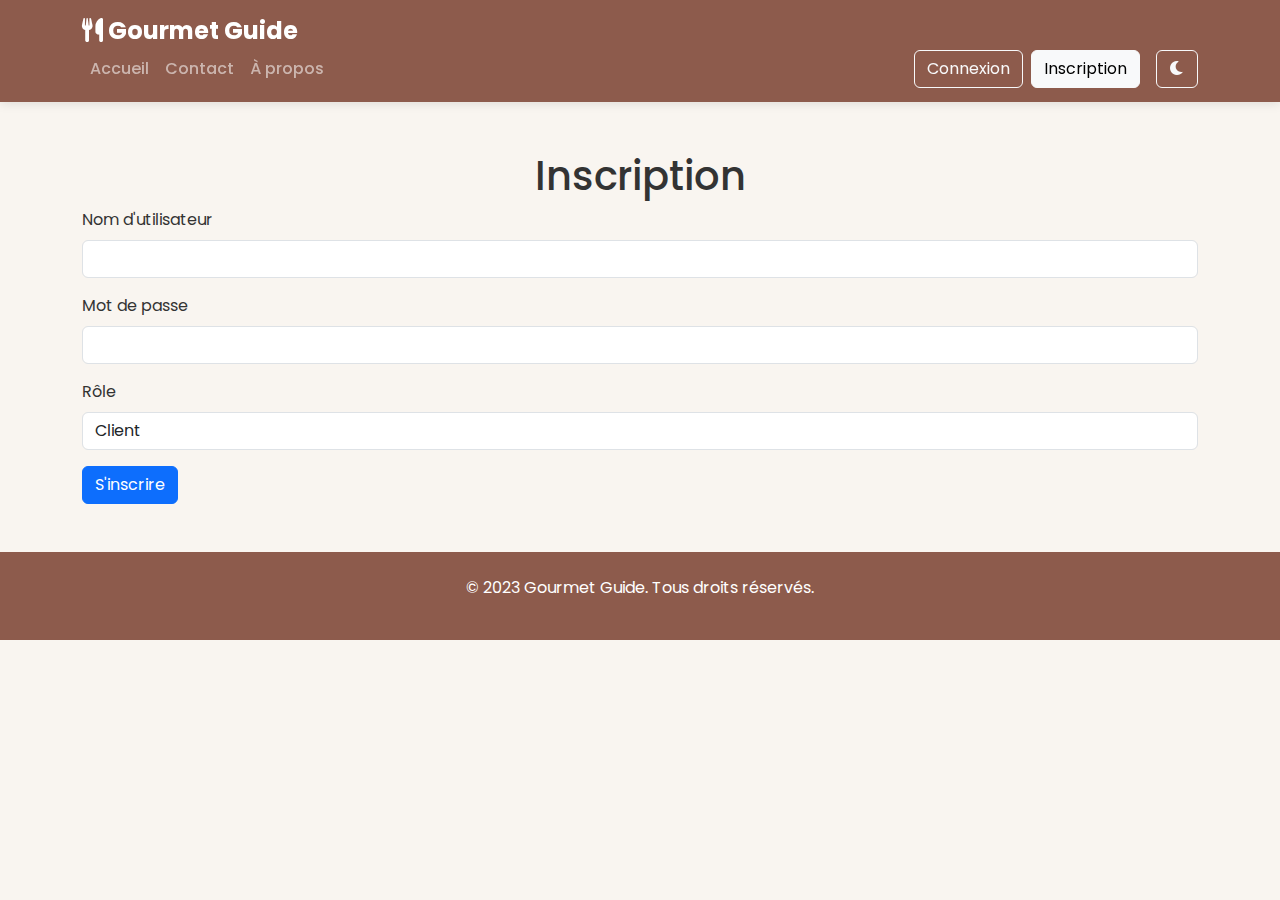
<file: registre.html>
<!DOCTYPE html>
<html lang="fr">
<head>
    <meta charset="UTF-8">
    <meta name="viewport" content="width=device-width, initial-scale=1.0">
    <title>Gourmet Guide - Inscription</title>
    <link rel="icon" href="images/favicon.ico" type="image/x-icon">
    <link href="https://cdn.jsdelivr.net/npm/bootstrap@5.3.0/dist/css/bootstrap.min.css" rel="stylesheet">
    <link rel="stylesheet" href="https://cdnjs.cloudflare.com/ajax/libs/font-awesome/6.0.0/css/all.min.css">
    <link href="https://fonts.googleapis.com/css2?family=Poppins:wght@300;400;500;600;700&display=swap" rel="stylesheet">
    <link rel="stylesheet" href="style.css">
</head>
<body>
    <header class="navbar navbar-expand-lg navbar-dark fixed-top" style="background-color: #8D5B4C;">
        <div class="container">
            <a class="navbar-brand" href="index.html">
                <i class="fas fa-utensils"></i> Gourmet Guide
            </a>
            <button class="navbar-toggler" type="button" data-bs-toggle="collapse" data-bs-target="#navbarNav">
                <span class="navbar-toggler-icon"></span>
            </button>
            <div class="collapse navbar-collapse" id="navbarNav">
                <ul class="navbar-nav me-auto">
                    <li class="nav-item">
                        <a class="nav-link" href="index.html">Accueil</a>
                    </li>
                    <li class="nav-item">
                        <a class="nav-link" href="recipes.html">Recettes</a>
                    </li>
                    <li class="nav-item" id="favorites-nav-item">
                        <a class="nav-link" href="favorites.html">Favoris</a>
                    </li>
                    <li class="nav-item">
                        <a class="nav-link" href="contact.html">Contact</a>
                    </li>
                    <li class="nav-item">
                        <a class="nav-link" href="about.html">À propos</a>
                    </li>
                    <li class="nav-item" id="menu-nav-item">
                        <a class="nav-link" href="menu.html">Menu</a>
                    </li>
                    <li class="nav-item" id="reservations-nav-item">
                        <a class="nav-link" href="reservations.html">Réservations</a>
                    </li>
                    <li class="nav-item" id="profile-link">
                        <a class="nav-link" href="profile.html">Profil</a>
                    </li>
                    <li class="nav-item" id="admin-dashboard-link">
                        <a class="nav-link" href="admin_dashboard.html">Admin Dashboard</a>
                    </li>
                </ul>
                <div class="d-flex">
                    <a class="btn btn-outline-light me-2" href="login.html" id="login-link">Connexion</a>
                    <a class="btn btn-outline-light me-2 active" href="registre.html" id="register-link">Inscription</a>
                    <button class="btn btn-outline-light" id="logout-button" style="display: none;">Déconnexion</button>
                    <button class="btn btn-outline-light ms-2" id="toggle-theme">
                        <i class="fas fa-moon"></i>
                    </button>
                </div>
            </div>
        </div>
    </header>

    <main class="main-content">
        <div class="container mt-5 pt-5">
            <h1 class="text-center">Inscription</h1>
            <form id="register-form">
                <div class="mb-3">
                    <label for="username" class="form-label">Nom d'utilisateur</label>
                    <input type="text" class="form-control" id="username" required>
                </div>
                <div class="mb-3">
                    <label for="password" class="form-label">Mot de passe</label>
                    <input type="password" class="form-control" id="password" required>
                </div>
                <div class="mb-3">
                    <label for="role" class="form-label">Rôle</label>
                    <select class="form-control" id="role" required>
                        <option value="client">Client</option>
                        <option value="admin">Admin</option>
                    </select>
                </div>
                <button type="submit" class="btn btn-primary">S'inscrire</button>
            </form>
        </div>
    </main>

    <footer class="footer text-white py-4 mt-5" style="background-color: #8D5B4C;">
        <div class="container text-center">
            <p>© 2023 Gourmet Guide. Tous droits réservés.</p>
        </div>
    </footer>

    <script src="https://cdn.jsdelivr.net/npm/bootstrap@5.3.0/dist/js/bootstrap.bundle.min.js"></script>
    <script src="app.js"></script>
</body>
</html>
</file>
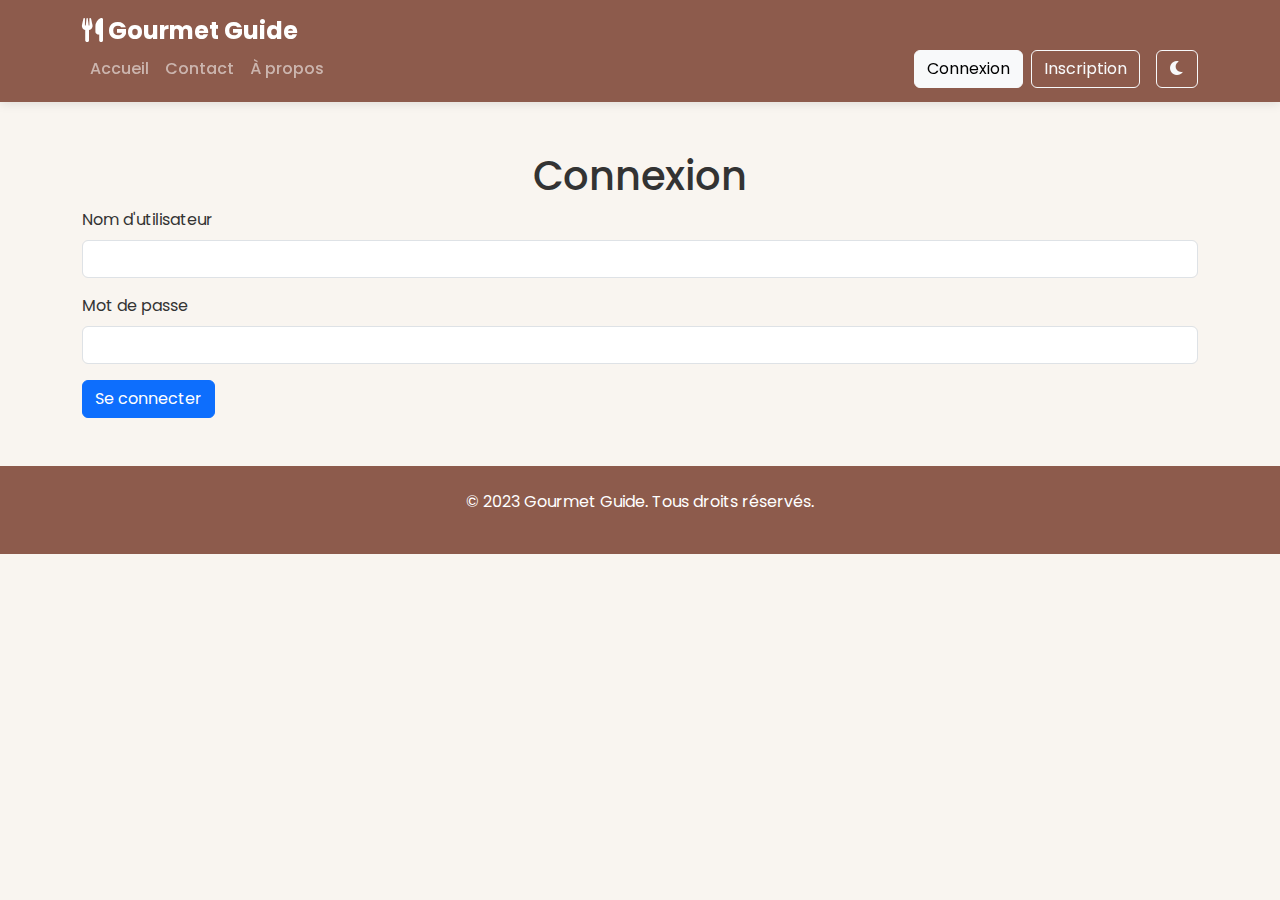
<file: reservations.html>
<!DOCTYPE html>
<html lang="fr">
<head>
    <meta charset="UTF-8">
    <meta name="viewport" content="width=device-width, initial-scale=1.0">
    <title>Gourmet Guide - Réservations</title>
    <link rel="icon" href="images/favicon.ico" type="image/x-icon">
    <link rel="stylesheet" href="https://cdn.jsdelivr.net/npm/bootstrap@5.3.0/dist/css/bootstrap.min.css">
    <link rel="stylesheet" href="https://cdnjs.cloudflare.com/ajax/libs/font-awesome/6.0.0/css/all.min.css">
    <link rel="stylesheet" href="https://cdnjs.cloudflare.com/ajax/libs/animate.css/4.1.1/animate.min.css">
    <link rel="stylesheet" href="style.css">
    <style>
        /* Styles améliorés pour les réservations avec jQuery */
        .reservation-form {
            background: linear-gradient(135deg, #f8f9fa 0%, #e9ecef 100%);
            border-radius: 20px;
            box-shadow: 0 10px 30px rgba(0,0,0,0.1);
            transition: all 0.3s ease;
        }
        
        .reservation-form:hover {
            transform: translateY(-5px);
            box-shadow: 0 15px 40px rgba(0,0,0,0.15);
        }
        
        .form-control {
            border-radius: 10px;
            border: 2px solid #e9ecef;
            transition: all 0.3s ease;
            padding: 12px 15px;
        }
        
        .form-control:focus {
            border-color: #8D5B4C;
            box-shadow: 0 0 0 0.25rem rgba(141, 91, 76, 0.25);
            transform: scale(1.02);
        }
        
        .form-control.is-valid {
            border-color: #28a745;
            background-image: url("data:image/svg+xml,%3csvg xmlns='http://www.w3.org/2000/svg' viewBox='0 0 8 8'%3e%3cpath fill='%2328a745' d='m2.3 6.73.94-.94 2.94 2.94L8.5 6.4l.94.94L6.5 10.27z'/%3e%3c/svg%3e");
        }
        
        .form-control.is-invalid {
            border-color: #dc3545;
            background-image: url("data:image/svg+xml,%3csvg xmlns='http://www.w3.org/2000/svg' viewBox='0 0 12 12' width='12' height='12' fill='none' stroke='%23dc3545'%3e%3ccircle cx='6' cy='6' r='4.5'/%3e%3cpath d='m5.8 4.6 1.4 1.4M7.2 4.6l-1.4 1.4'/%3e%3c/svg%3e");
        }
        
        .btn-primary {
            background: linear-gradient(135deg, #8D5B4C 0%, #A67C70 100%);
            border: none;
            border-radius: 25px;
            padding: 12px 30px;
            font-weight: 600;
            transition: all 0.3s ease;
            position: relative;
            overflow: hidden;
        }
        
        .btn-primary:hover {
            transform: translateY(-2px);
            box-shadow: 0 8px 25px rgba(141, 91, 76, 0.3);
        }
        
        .btn-primary:before {
            content: '';
            position: absolute;
            top: 0;
            left: -100%;
            width: 100%;
            height: 100%;
            background: linear-gradient(90deg, transparent, rgba(255,255,255,0.2), transparent);
            transition: left 0.5s;
        }
        
        .btn-primary:hover:before {
            left: 100%;
        }
        
        .form-label {
            font-weight: 600;
            color: #495057;
            margin-bottom: 8px;
        }
        
        .time-slots {
            display: grid;
            grid-template-columns: repeat(auto-fit, minmax(120px, 1fr));
            gap: 10px;
            margin-top: 10px;
        }
        
        .time-slot {
            padding: 10px;
            border: 2px solid #e9ecef;
            border-radius: 10px;
            text-align: center;
            cursor: pointer;
            transition: all 0.3s ease;
            background: white;
        }
        
        .time-slot:hover {
            border-color: #8D5B4C;
            background-color: #f8f9fa;
            transform: scale(1.05);
        }
        
        .time-slot.selected {
            border-color: #8D5B4C;
            background-color: #8D5B4C;
            color: white;
        }
        
        .time-slot.unavailable {
            background-color: #f8d7da;
            border-color: #f5c6cb;
            color: #721c24;
            cursor: not-allowed;
        }
        
        .guest-counter {
            display: flex;
            align-items: center;
            justify-content: center;
            gap: 15px;
            margin-top: 10px;
        }
        
        .guest-btn {
            width: 40px;
            height: 40px;
            border-radius: 50%;
            border: 2px solid #8D5B4C;
            background: white;
            color: #8D5B4C;
            display: flex;
            align-items: center;
            justify-content: center;
            cursor: pointer;
            transition: all 0.3s ease;
        }
        
        .guest-btn:hover {
            background: #8D5B4C;
            color: white;
            transform: scale(1.1);
        }
        
        .guest-display {
            font-size: 1.5rem;
            font-weight: bold;
            color: #8D5B4C;
            min-width: 60px;
            text-align: center;
        }
        
        .loading-overlay {
            position: fixed;
            top: 0;
            left: 0;
            width: 100%;
            height: 100%;
            background: rgba(0,0,0,0.5);
            display: flex;
            align-items: center;
            justify-content: center;
            z-index: 9999;
            opacity: 0;
            visibility: hidden;
            transition: all 0.3s ease;
        }
        
        .loading-overlay.show {
            opacity: 1;
            visibility: visible;
        }
        
        .loading-spinner {
            background: white;
            padding: 30px;
            border-radius: 15px;
            text-align: center;
            box-shadow: 0 10px 30px rgba(0,0,0,0.3);
        }
        
        .main-content {
            padding-top: 100px;
            min-height: 100vh;
        }
        
        @media (max-width: 768px) {
            .time-slots {
                grid-template-columns: repeat(2, 1fr);
            }
            
            .guest-counter {
                flex-direction: column;
                gap: 10px;
            }
        }
    </style>
</head>
<body>
    <header class="navbar navbar-expand-lg navbar-dark fixed-top" style="background-color: #8D5B4C;">
        <div class="container">
            <a class="navbar-brand" href="index.html">
                <i class="fas fa-utensils"></i> Gourmet Guide
            </a>
            <button class="navbar-toggler" type="button" data-bs-toggle="collapse" data-bs-target="#navbarNav">
                <span class="navbar-toggler-icon"></span>
            </button>
            <div class="collapse navbar-collapse" id="navbarNav">
                <ul class="navbar-nav me-auto">
                    <li class="nav-item">
                        <a class="nav-link" href="index.html">Accueil</a>
                    </li>
                    <li class="nav-item">
                        <a class="nav-link" href="recipes.html">Recettes</a>
                    </li>
                    <li class="nav-item">
                        <a class="nav-link" href="favorites.html">Favoris</a>
                    </li>
                    <li class="nav-item">
                        <a class="nav-link" href="contact.html">Contact</a>
                    </li>
                   
                    <li class="nav-item">
                        <a class="nav-link" href="menu.html">Menu</a>
                    </li>
                    <li class="nav-item">
                        <a class="nav-link active" href="reservations.html">Réservations</a>
                    </li>
                    <li class="nav-item">
                        <a class="nav-link" href="inbox.html">
                            Messages
                            <span id="email-badge" class="badge bg-danger ms-1" style="display: none;"></span>
                        </a>
                    </li>
                    <li class="nav-item" id="add-recipe-nav-item" style="display: none;">
                        <a class="nav-link" href="add.html">Ajouter une recette</a>
                    </li>
                    <li class="nav-item" id="profile-link" style="display: none;">
                        <a class="nav-link" href="profile.html">Profil</a>
                    </li>
                    <li class="nav-item" id="admin-dashboard-link" style="display: none;">
                        <a class="nav-link" href="admin_dashboard.html">Admin Dashboard</a>
                    </li>
                </ul>
                <div class="d-flex">
                    <a class="btn btn-outline-light me-2" href="login.html" id="login-link">Connexion</a>
                    <a class="btn btn-outline-light me-2" href="registre.html" id="register-link">Inscription</a>
                    <button class="btn btn-outline-light" id="logout-button" style="display: none;">Déconnexion</button>
                    <button class="btn btn-outline-light ms-2" id="toggle-theme">
                        <i class="fas fa-moon"></i>
                    </button>
                </div>
            </div>
        </div>
    </header>

    <main class="main-content">
        <div class="container">
            <div class="row justify-content-center">
                <div class="col-lg-8">
                    <h1 class="text-center mb-5 animate__animated animate__fadeInDown">
                        <i class="fas fa-calendar-alt me-3"></i>Réserver une Table
                    </h1>
                    
                    <div class="card reservation-form p-4 animate__animated animate__fadeInUp">
                        <form id="reservation-form">
                            <div class="row">
                                <div class="col-md-6 mb-3">
                                    <label for="name" class="form-label">
                                        <i class="fas fa-user me-2"></i>Nom Complet
                                    </label>
                                    <input type="text" class="form-control" id="name" required 
                                           placeholder="Votre nom complet">
                                    <div class="invalid-feedback">
                                        Veuillez entrer votre nom complet.
                                    </div>
                                </div>
                                
                                <div class="col-md-6 mb-3">
                                    <label for="email" class="form-label">
                                        <i class="fas fa-envelope me-2"></i>Email
                                    </label>
                                    <input type="email" class="form-control" id="email" required 
                                           placeholder="votre@email.com">
                                    <div class="invalid-feedback">
                                        Veuillez entrer une adresse email valide.
                                    </div>
                                </div>
                            </div>
                            
                            <div class="row">
                                <div class="col-md-6 mb-3">
                                    <label for="phone" class="form-label">
                                        <i class="fas fa-phone me-2"></i>Téléphone
                                    </label>
                                    <input type="tel" class="form-control" id="phone" required 
                                           placeholder="06 12 34 56 78">
                                    <div class="invalid-feedback">
                                        Veuillez entrer un numéro de téléphone valide.
                                    </div>
                                </div>
                                
                                <div class="col-md-6 mb-3">
                                    <label for="date" class="form-label">
                                        <i class="fas fa-calendar me-2"></i>Date
                                    </label>
                                    <input type="date" class="form-control" id="date" required>
                                    <div class="invalid-feedback">
                                        Veuillez sélectionner une date.
                                    </div>
                                </div>
                            </div>
                            
                            <div class="mb-3">
                                <label class="form-label">
                                    <i class="fas fa-clock me-2"></i>Heure préférée
                                </label>
                                <input type="hidden" id="time" required>
                                <div class="time-slots" id="time-slots">
                                    <!-- Les créneaux horaires seront générés par jQuery -->
                                </div>
                                <div class="invalid-feedback">
                                    Veuillez sélectionner un créneau horaire.
                                </div>
                            </div>
                            
                            <div class="mb-3">
                                <label class="form-label">
                                    <i class="fas fa-users me-2"></i>Nombre de personnes
                                </label>
                                <input type="hidden" id="guests" value="2" required>
                                <div class="guest-counter">
                                    <button type="button" class="guest-btn" id="decrease-guests">
                                        <i class="fas fa-minus"></i>
                                    </button>
                                    <div class="guest-display" id="guest-display">2</div>
                                    <button type="button" class="guest-btn" id="increase-guests">
                                        <i class="fas fa-plus"></i>
                                    </button>
                                </div>
                                <small class="text-muted d-block text-center mt-2">
                                    Minimum 1 personne, maximum 10 personnes
                                </small>
                            </div>
                            
                            <div class="mb-4">
                                <label for="notes" class="form-label">
                                    <i class="fas fa-sticky-note me-2"></i>Notes spéciales (facultatif)
                                </label>
                                <textarea class="form-control" id="notes" rows="3" 
                                          placeholder="Allergies, préférences de table, occasion spéciale..."></textarea>
                            </div>
                            
                            <div class="text-center">
                                <button type="submit" class="btn btn-primary btn-lg px-5">
                                    <i class="fas fa-calendar-check me-2"></i>
                                    <span class="btn-text">Confirmer la Réservation</span>
                                    <div class="spinner-border spinner-border-sm ms-2 d-none" role="status">
                                        <span class="visually-hidden">Chargement...</span>
                                    </div>
                                </button>
                            </div>
                        </form>
                    </div>
                    
                    <!-- Informations supplémentaires -->
                    <div class="row mt-5">
                        <div class="col-md-4 text-center mb-3">
                            <div class="card h-100 border-0 shadow-sm">
                                <div class="card-body">
                                    <i class="fas fa-clock fa-2x text-primary mb-3"></i>
                                    <h5>Horaires</h5>
                                    <p class="text-muted">Ouvert tous les jours<br>12h00 - 14h30<br>19h00 - 22h30</p>
                                </div>
                            </div>
                        </div>
                        <div class="col-md-4 text-center mb-3">
                            <div class="card h-100 border-0 shadow-sm">
                                <div class="card-body">
                                    <i class="fas fa-phone fa-2x text-primary mb-3"></i>
                                    <h5>Contact</h5>
                                    <p class="text-muted">01 23 45 67 89<br>contact@gourmetguide.fr</p>
                                </div>
                            </div>
                        </div>
                        <div class="col-md-4 text-center mb-3">
                            <div class="card h-100 border-0 shadow-sm">
                                <div class="card-body">
                                    <i class="fas fa-info-circle fa-2x text-primary mb-3"></i>
                                    <h5>À savoir</h5>
                                    <p class="text-muted">Confirmation par email<br>Annulation gratuite<br>jusqu'à 2h avant</p>
                                </div>
                            </div>
                        </div>
                    </div>
                </div>
            </div>
        </div>
    </main>

    <!-- Overlay de chargement -->
    <div class="loading-overlay" id="loading-overlay">
        <div class="loading-spinner">
            <div class="spinner-border text-primary mb-3" role="status">
                <span class="visually-hidden">Chargement...</span>
            </div>
            <h5>Traitement de votre réservation...</h5>
            <p class="text-muted">Veuillez patienter</p>
        </div>
    </div>

    <footer class="footer text-white py-4 mt-5" style="background-color: #8D5B4C;">
        <div class="container text-center">
            <p>© 2023 Gourmet Guide. Tous droits réservés.</p>
        </div>
    </footer>

    <!-- ⚡ CHARGEMENT AUTOMATIQUE DE JQUERY -->
    <script>
        // Chargement express de jQuery
        (function() {
            if (typeof jQuery === 'undefined') {
                console.log('⚡ Chargement automatique de jQuery...');
                const script = document.createElement('script');
                script.src = 'https://code.jquery.com/jquery-3.7.1.min.js';
                script.onload = () => {
                    console.log('✅ jQuery chargé avec succès!');
                    initializeReservationSystem();
                };
                document.head.appendChild(script);
            } else {
                console.log('✅ jQuery déjà disponible!');
                initializeReservationSystem();
            }
        })();
    </script>
    
   


<script src="https://cdn.jsdelivr.net/npm/bootstrap@5.3.0/dist/js/bootstrap.bundle.min.js"></script>
<script src="unified-notification-system.js"></script>
<script src="improved-navbar-update.js"></script>
<script src="reservations.js"></script>
<script src="jquery-express-addon.js"></script> 
<script src="app.js"></script>
</body>
</html>
</file>
<file: style.css>
:root {
    --primary-color: #8D5B4C;
    --primary-dark: #6E4A3A;
    --primary-light: #A67C70;
    --secondary-color: #e67e22;
    --secondary-light: #f39c12;
    --text-color: #333;
    --text-light: #666;
    --bg-color: #f9f5f0;
    --bg-dark: #ece5dd;
    --white: #fff;
    --gray: #eee;
    --border-radius: 8px;
    --box-shadow: 0 2px 10px rgba(0, 0, 0, 0.1);
    --transition: all 0.3s ease;
}

/* Dark theme variables */
.dark-theme {
    --dark-bg: #1a1a1a;
    --dark-card: #2d2d2d;
    --dark-text: #f0f0f0;
    --dark-text-light: #b0b0b0;
    --dark-border: #444;
}

/* Base styles */
body {
    font-family: 'Poppins', sans-serif;
    color: var(--text-color);
    background-color: var(--bg-color);
    padding-top: 56px;
    transition: var(--transition);
}

.dark-theme body {
    background-color: var(--dark-bg);
    color: var(--dark-text);
}

/* Loader */
.loader-container {
    position: fixed;
    top: 0;
    left: 0;
    right: 0;
    bottom: 0;
    background-color: rgba(255, 255, 255, 0.9);
    display: flex;
    justify-content: center;
    align-items: center;
    z-index: 9999;
    transition: var(--transition);
}

.dark-theme .loader-container {
    background-color: rgba(0, 0, 0, 0.9);
}

/* Header */
.navbar {
    background-color: var(--primary-color);
    box-shadow: var(--box-shadow);
    padding: 0.8rem 0;
}

.navbar-brand {
    font-weight: 700;
    font-size: 1.5rem;
    color: var(--white);
}

.nav-link {
    font-weight: 500;
    padding: 0.5rem 1rem;
}

/* Hero section */
.hero-section {
    background-image: url('images/sauerbraten-2512441_1280.jpg');
    background-size: cover;
    background-position: center;
    background-attachment: fixed;
    padding: 8rem 0;
    text-align: center;
    position: relative;
}

.hero-section::before {
    content: '';
    position: absolute;
    top: 0;
    left: 0;
    right: 0;
    bottom: 0;
    background-color: rgba(0, 0, 0, 0.5);
}

.hero-section .container {
    position: relative;
    z-index: 1;
}

.hero-section h1 {
    font-size: 3rem;
    margin-bottom: 1.5rem;
    text-shadow: 0 2px 4px rgba(0, 0, 0, 0.3);
}

.hero-section p {
    font-size: 1.25rem;
    margin-bottom: 2rem;
    text-shadow: 0 1px 3px rgba(0, 0, 0, 0.3);
}

/* Stats section */
.stats-section {
    padding: 5rem 0;
}

.stat-card {
    border: none;
    border-radius: var(--border-radius);
    box-shadow: var(--box-shadow);
    transition: var(--transition);
    background-color: var(--white);
}

.dark-theme .stat-card {
    background-color: var(--dark-card);
}

.stat-card:hover {
    transform: translateY(-5px);
    box-shadow: 0 10px 20px rgba(0, 0, 0, 0.15);
}

.stat-icon {
    color: var(--primary-color);
    font-size: 2.5rem;
    margin-bottom: 1rem;
}

.stat-value {
    color: var(--secondary-color);
    font-size: 2.5rem;
    font-weight: 700;
    margin-bottom: 0.5rem;
}

.stat-label {
    color: var(--text-light);
    font-size: 1rem;
}

.dark-theme .stat-label {
    color: var(--dark-text-light);
}

/* Featured recipes */
.featured-recipes {
    padding: 5rem 0;
    background-color: var(--bg-dark);
}

.dark-theme .featured-recipes {
    background-color: var(--dark-bg);
}

.recipe-card {
    border: none;
    border-radius: var(--border-radius);
    overflow: hidden;
    box-shadow: var(--box-shadow);
    transition: var(--transition);
    background-color: var(--white);
}

.dark-theme .recipe-card {
    background-color: var(--dark-card);
}

.recipe-card:hover {
    transform: translateY(-5px);
    box-shadow: 0 10px 20px rgba(0, 0, 0, 0.15);
}

.recipe-card .card-img-top {
    height: 200px;
    object-fit: cover;
}

.recipe-card .card-title {
    color: var(--primary-color);
    font-weight: 600;
}

.dark-theme .recipe-card .card-title {
    color: var(--secondary-light);
}

/* Footer */
.footer {
    background-color: var(--primary-color);
    color: var(--white);
    padding: 3rem 0 0;
}

.footer h5 {
    font-size: 1.2rem;
    margin-bottom: 1.2rem;
}

.footer a {
    color: var(--white);
    text-decoration: none;
    transition: var(--transition);
}

.footer a:hover {
    color: var(--secondary-light);
    text-decoration: none;
}

.footer .nav-link {
    padding: 0.25rem 0;
}

/* Responsive */
@media (max-width: 768px) {
    .hero-section {
        padding: 6rem 0;
        background-attachment: scroll;
    }
    
    .hero-section h1 {
        font-size: 2.2rem;
    }
    
    .hero-section p {
        font-size: 1rem;
    }
    
    .stats-section, .featured-recipes {
        padding: 3rem 0;
    }
    
    .stat-card {
        margin-bottom: 1.5rem;
    }
}

/* Style pour le groupe de boutons */
.btn-group {
    gap: 0.3rem;
}

/* Adaptation responsive */
@media (max-width: 576px) {
    .card-body .d-flex {
        flex-direction: column;
        gap: 0.5rem;
    }
    
    .btn-group {
        width: 100%;
        justify-content: space-between;
    }
}
.table th, .table td {
    vertical-align: middle;
    text-align: center;
}

.table thead th {
    background-color: #8D5B4C;
    color: white;
}

.btn-sm {
    padding: 0.25rem 0.5rem;
    font-size: 0.875rem;
}
/* Animations pour les notifications */
.animate__animated {
  animation-duration: 1s;
}

.notification-badge {
  transition: all 0.3s ease;
}

.notification-badge.pulse {
  animation: pulse 1.5s infinite;
}

@keyframes pulse {
  0% { transform: scale(1); }
  50% { transform: scale(1.2); }
  100% { transform: scale(1); }
}

/* Style des notifications */
.list-group-item-primary {
  background-color: #e6f2ff;
  border-left: 4px solid #0d6efd;
}

.notification-time {
  font-size: 0.8rem;
  color: #6c757d;
}
</file>
<file: animations.css>
/* Fade In Animation */
@keyframes fadeIn {
    from {
        opacity: 0;
    }
    to {
        opacity: 1;
    }
}

.fade-in {
    animation: fadeIn 0.5s ease forwards;
}

/* Slide In Animation */
@keyframes slideInUp {
    from {
        transform: translateY(20px);
        opacity: 0;
    }
    to {
        transform: translateY(0);
        opacity: 1;
    }
}

.slide-in-up {
    animation: slideInUp 0.5s ease forwards;
}

/* Page Transitions */
.page-enter {
    opacity: 0;
    transform: translateY(20px);
}

.page-enter-active {
    opacity: 1;
    transform: translateY(0);
    transition: opacity 0.5s, transform 0.5s;
}

.page-exit {
    opacity: 1;
    transform: translateY(0);
}

.page-exit-active {
    opacity: 0;
    transform: translateY(-20px);
    transition: opacity 0.5s, transform 0.5s;
}

/* Button Hover Effect */
.btn-hover-effect:hover {
    transform: translateY(-3px);
    box-shadow: 0 6px 12px rgba(0, 0, 0, 0.1);
}

/* Card Hover Effect */
.card-hover-effect {
    transition: all 0.3s ease;
}

.card-hover-effect:hover {
    transform: translateY(-5px);
    box-shadow: 0 10px 20px rgba(0, 0, 0, 0.1);
}

/* Pulse Animation */
@keyframes pulse {
    0% {
        transform: scale(1);
    }
    50% {
        transform: scale(1.05);
    }
    100% {
        transform: scale(1);
    }
}

.pulse {
    animation: pulse 1.5s infinite;
}

/* Notification Animation */
@keyframes slideInRight {
    from {
        transform: translateX(100%);
        opacity: 0;
    }
    to {
        transform: translateX(0);
        opacity: 1;
    }
}

@keyframes slideOutRight {
    from {
        transform: translateX(0);
        opacity: 1;
    }
    to {
        transform: translateX(100%);
        opacity: 0;
    }
}

.notification.show {
    animation: slideInRight 0.3s forwards;
}

.notification.hide {
    animation: slideOutRight 0.3s forwards;
}

/* Button Click Effect */
.btn-click {
    position: relative;
    overflow: hidden;
}

.btn-click::after {
    content: '';
    display: block;
    position: absolute;
    width: 100%;
    height: 100%;
    top: 0;
    left: 0;
    pointer-events: none;
    background-image: radial-gradient(circle, #fff 10%, transparent 10.01%);
    background-repeat: no-repeat;
    background-position: 50%;
    transform: scale(10, 10);
    opacity: 0;
    transition: transform .5s, opacity 1s;
}

.btn-click:active::after {
    transform: scale(0, 0);
    opacity: 0.3;
    transition: 0s;
}

/* Carousel Item Animation */
.carousel-item-enter {
    opacity: 0;
    transform: translateX(50px);
}

.carousel-item-enter-active {
    opacity: 1;
    transform: translateX(0);
    transition: opacity 0.5s, transform 0.5s;
}

.carousel-item-exit {
    opacity: 1;
    transform: translateX(0);
}

.carousel-item-exit-active {
    opacity: 0;
    transform: translateX(-50px);
    transition: opacity 0.5s, transform 0.5s;
}

/* Shimmer Effect for Loading */
.shimmer {
    position: relative;
    overflow: hidden;
    background: #f6f6f6;
}

.shimmer::after {
    position: absolute;
    top: 0;
    right: 0;
    bottom: 0;
    left: 0;
    transform: translateX(-100%);
    background-image: linear-gradient(
        90deg,
        rgba(255, 255, 255, 0) 0,
        rgba(255, 255, 255, 0.2) 20%,
        rgba(255, 255, 255, 0.5) 60%,
        rgba(255, 255, 255, 0)
    );
    animation: shimmer 2s infinite;
    content: '';
}

@keyframes shimmer {
    100% {
        transform: translateX(100%);
    }
}

/* Scale Animation */
@keyframes scaleIn {
    from {
        transform: scale(0.9);
        opacity: 0;
    }
    to {
        transform: scale(1);
        opacity: 1;
    }
}

.scale-in {
    animation: scaleIn 0.5s ease forwards;
}
</file>
